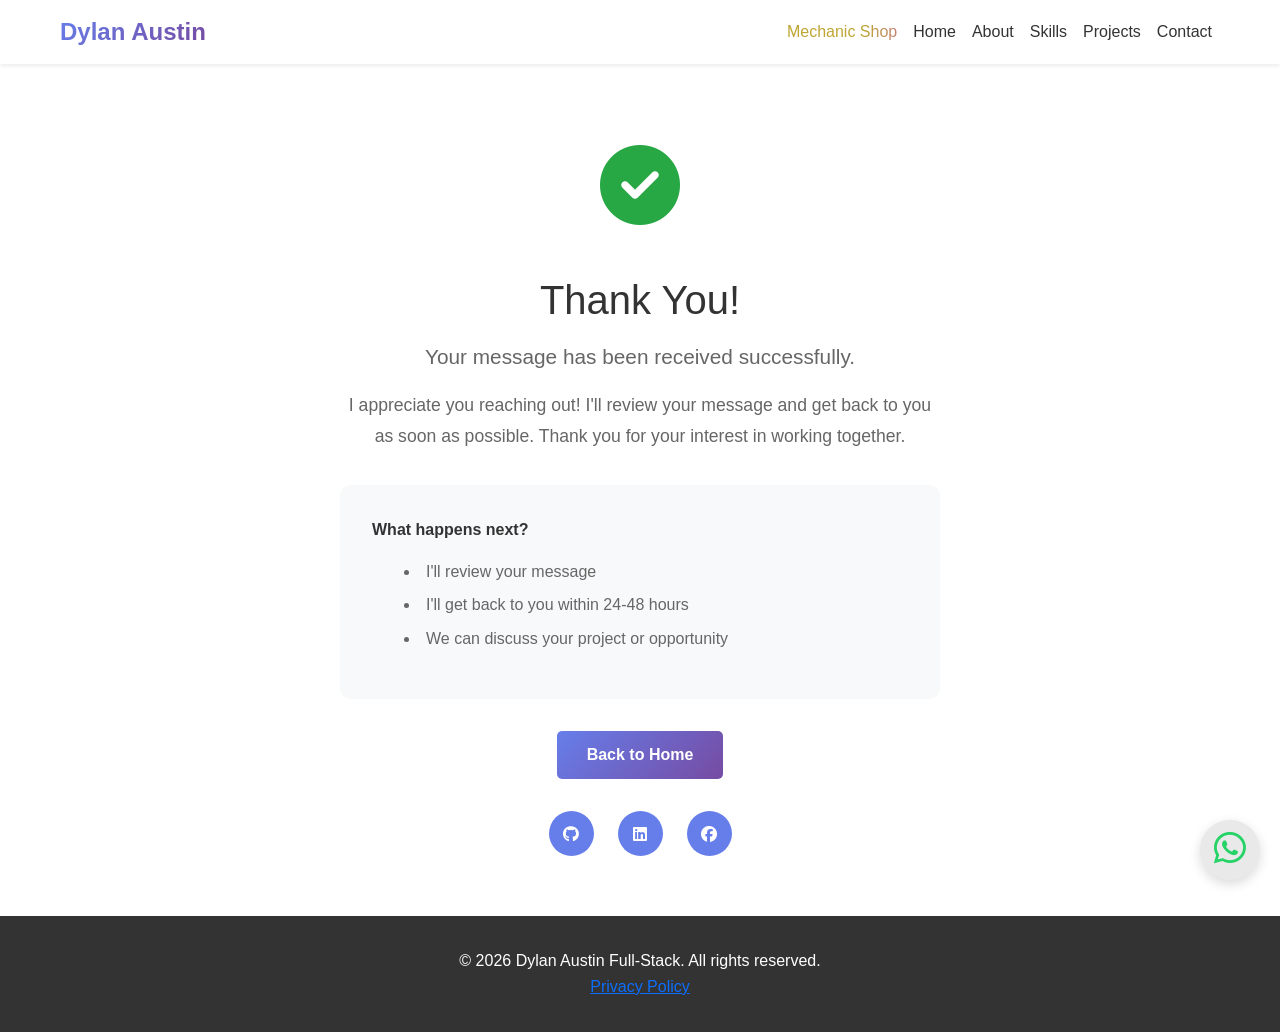
<file: confirmation.html>
<!DOCTYPE html>
<html lang="en">
<head>
    <meta charset="UTF-8">
    <meta name="viewport" content="width=device-width, initial-scale=1.0">
    <link rel="icon" type="image/x-icon" href="favicon.ico" loading="lazy">
    <title>Message Received - Dylan Austin</title>
    <link href="https://cdn.jsdelivr.net/npm/bootstrap@5.3.0/dist/css/bootstrap.min.css" rel="stylesheet">
    <link rel="stylesheet" href="styles.css">
    <link rel="stylesheet" href="header.css">
    <link rel="stylesheet" href="mechanic.css">
    <link rel="stylesheet" href="https://cdnjs.cloudflare.com/ajax/libs/font-awesome/6.4.0/css/all.min.css">
</head>
<body>
    <!-- Navigation -->
    <header>
        <nav class="navbar navbar-expand-lg navbar-light bg-white sticky-top shadow-sm">
            <div class="container">
                <a class="navbar-brand fw-bold" href="index.html">
                    <span style="background: linear-gradient(135deg, #667eea, #764ba2); -webkit-background-clip: text; -webkit-text-fill-color: transparent; background-clip: text;">Dylan Austin</span>
                </a>
                <button class="navbar-toggler" type="button" data-bs-toggle="collapse" data-bs-target="#navbarNav" aria-controls="navbarNav" aria-expanded="false" aria-label="Toggle navigation">
                    <span class="navbar-toggler-icon"></span>
                </button>
                <div class="collapse navbar-collapse" id="navbarNav">
                    <ul class="navbar-nav ms-auto">
                        <li class="nav-item">
                            <a class="nav-link mechanic" href="mechanic.html">Mechanic Shop</a>
                        </li>
                        <li class="nav-item">
                            <a class="nav-link" href="#home" data-bs-toggle="collapse" data-bs-target="#navbarNav" aria-controls="navbarNav">Home</a>
                        </li>
                        <li class="nav-item">
                            <a class="nav-link" href="#about" data-bs-toggle="collapse" data-bs-target="#navbarNav" aria-controls="navbarNav">About</a>
                        </li>
                        <li class="nav-item">
                            <a class="nav-link" href="#skills" data-bs-toggle="collapse" data-bs-target="#navbarNav" aria-controls="navbarNav">Skills</a>
                        </li>
                        <li class="nav-item">
                            <a class="nav-link" href="#projects" data-bs-toggle="collapse" data-bs-target="#navbarNav" aria-controls="navbarNav">Projects</a>
                        </li>
                        <li class="nav-item">
                            <a class="nav-link" href="#contact" data-bs-toggle="collapse" data-bs-target="#navbarNav" aria-controls="navbarNav">Contact</a>
                        </li>
                    </ul>
                </div>
            </div>
        </nav>
    </header>
<main>
    <!-- Confirmation Section -->
     <div style="display: flex !important; flex-direction: column !important; justify-content: center !important; align-items: center !important;">
    <section class="confirmation-section">
        <div class="container">
            <div class="confirmation-content">
                <div class="confirmation-icon">
                    <i class="fas fa-check-circle"></i>
                </div>
                <h1>Thank You!</h1>
                <p class="confirmation-subtitle">Your message has been received successfully.</p>
                <p class="confirmation-text">I appreciate you reaching out! I'll review your message and get back to you as soon as possible. Thank you for your interest in working together.</p>
                <div class="confirmation-details">
                    <p><strong>What happens next?</strong></p>
                    <ul>
                        <li>I'll review your message</li>
                        <li>I'll get back to you within 24-48 hours</li>
                        <li>We can discuss your project or opportunity</li>
                    </ul>
                </div>
                <a href="index.html" class="btn btn-primary btn-lg">Back to Home</a>
            </div>
        </div>
        <div class="social-links">
                <a href="https://github.com/DylanAustin-TheDreamer" class="social-icon" target="_blank" aria-label="GitHub"><i class="fab fa-github"></i></a>
                <a href="https://www.linkedin.com/in/dylan-austin-362935372/?skipRedirect=true" class="social-icon" target="_blank" aria-label="LinkedIn"><i class="fab fa-linkedin"></i></a>
                <a href="https://www.facebook.com/profile.php?id=61583000184821" class="social-icon" target="_blank" aria-label="Facebook"><i class="fab fa-facebook"></i></a>
            </div>
    </section>
    </div>
    <div class="whatsapp-bubble">
            <a href="https://wa.me/447306638917" target="_blank" style="color: rgb(37, 211, 102);"><i class="fa-brands fa-whatsapp" aria-label="WhatsApp"></i></a>
        </div>
</main>
    <!-- Footer -->
    <footer class="footer">
        <div class="container">
            <p>&copy; 2026 Dylan Austin Full-Stack. All rights reserved.</p>
            <a href="privacy.html">Privacy Policy</a>
        </div>
    </footer>

    <script src="https://cdn.jsdelivr.net/npm/bootstrap@5.3.0/dist/js/bootstrap.bundle.min.js"></script>
</body>
</html>
</file>
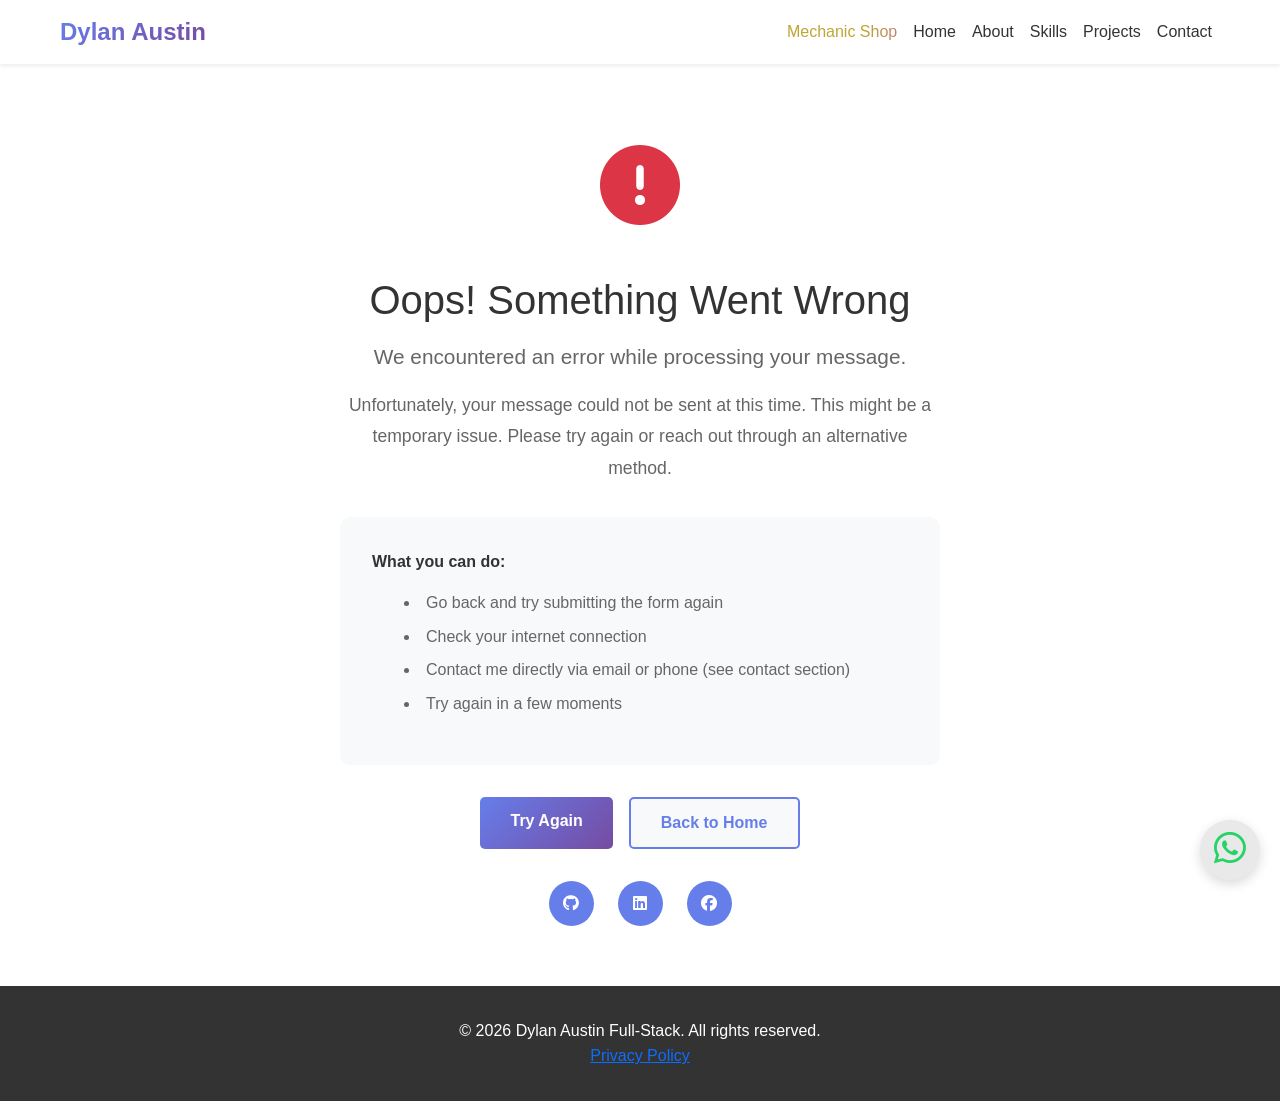
<file: errorpage.html>
<!DOCTYPE html>
<html lang="en">
<head>
    <meta charset="UTF-8">
    <meta name="viewport" content="width=device-width, initial-scale=1.0">
    <link rel="icon" type="image/x-icon" href="favicon.ico" loading="lazy">
    <title>Error - Dylan Austin</title>
    <link href="https://cdn.jsdelivr.net/npm/bootstrap@5.3.0/dist/css/bootstrap.min.css" rel="stylesheet">
    <link rel="stylesheet" href="styles.css">
    <link rel="stylesheet" href="header.css">
    <link rel="stylesheet" href="mechanic.css">
    <link rel="stylesheet" href="https://cdnjs.cloudflare.com/ajax/libs/font-awesome/6.4.0/css/all.min.css">
</head>
<body>
    <!-- Navigation -->
    <header>
        <nav class="navbar navbar-expand-lg navbar-light bg-white sticky-top shadow-sm">
            <div class="container">
                <a class="navbar-brand fw-bold" href="index.html">
                    <span style="background: linear-gradient(135deg, #667eea, #764ba2); -webkit-background-clip: text; -webkit-text-fill-color: transparent; background-clip: text;">Dylan Austin</span>
                </a>
                <button class="navbar-toggler" type="button" data-bs-toggle="collapse" data-bs-target="#navbarNav" aria-controls="navbarNav" aria-expanded="false" aria-label="Toggle navigation">
                    <span class="navbar-toggler-icon"></span>
                </button>
                <div class="collapse navbar-collapse" id="navbarNav">
                    <ul class="navbar-nav ms-auto">
                        <li class="nav-item">
                            <a class="nav-link mechanic" href="mechanic.html">Mechanic Shop</a>
                        </li>
                        <li class="nav-item">
                            <a class="nav-link" href="#home" data-bs-toggle="collapse" data-bs-target="#navbarNav" aria-controls="navbarNav">Home</a>
                        </li>
                        <li class="nav-item">
                            <a class="nav-link" href="#about" data-bs-toggle="collapse" data-bs-target="#navbarNav" aria-controls="navbarNav">About</a>
                        </li>
                        <li class="nav-item">
                            <a class="nav-link" href="#skills" data-bs-toggle="collapse" data-bs-target="#navbarNav" aria-controls="navbarNav">Skills</a>
                        </li>
                        <li class="nav-item">
                            <a class="nav-link" href="#projects" data-bs-toggle="collapse" data-bs-target="#navbarNav" aria-controls="navbarNav">Projects</a>
                        </li>
                        <li class="nav-item">
                            <a class="nav-link" href="#contact" data-bs-toggle="collapse" data-bs-target="#navbarNav" aria-controls="navbarNav">Contact</a>
                        </li>
                    </ul>
                </div>
            </div>
        </nav>
    </header>
<main>
    <!-- Error Section -->
     <div style="display: flex !important; flex-direction: column !important; justify-content: center !important; align-items: center !important;">
    <section class="error-section">
        <div class="container">
            <div class="error-content">
                <div class="error-icon">
                    <i class="fas fa-exclamation-circle"></i>
                </div>
                <h1>Oops! Something Went Wrong</h1>
                <p class="error-subtitle">We encountered an error while processing your message.</p>
                <p class="error-text">Unfortunately, your message could not be sent at this time. This might be a temporary issue. Please try again or reach out through an alternative method.</p>
                <div class="error-details">
                    <p><strong>What you can do:</strong></p>
                    <ul>
                        <li>Go back and try submitting the form again</li>
                        <li>Check your internet connection</li>
                        <li>Contact me directly via email or phone (see contact section)</li>
                        <li>Try again in a few moments</li>
                    </ul>
                </div>
                <div class="error-actions">
                    <a href="index.html#contact" class="btn btn-primary btn-lg">Try Again</a>
                    <a href="index.html" class="btn btn-secondary btn-lg">Back to Home</a>
                </div>
            </div>
        </div>
        <div class="social-links">
                <a href="https://github.com/DylanAustin-TheDreamer" class="social-icon" target="_blank" aria-label="GitHub"><i class="fab fa-github"></i></a>
                <a href="https://www.linkedin.com/in/dylan-austin-362935372/?skipRedirect=true" class="social-icon" target="_blank" aria-label="LinkedIn"><i class="fab fa-linkedin"></i></a>
                <a href="https://www.facebook.com/profile.php?id=61583000184821" class="social-icon" target="_blank" aria-label="Facebook"><i class="fab fa-facebook"></i></a>
            </div>
    </section>
</div>
<div class="whatsapp-bubble">
            <a href="https://wa.me/447306638917" target="_blank" style="color: rgb(37, 211, 102);"><i class="fa-brands fa-whatsapp" aria-label="WhatsApp"></i></a>
        </div>
</main>
    <!-- Footer -->
    <footer class="footer">
        <div class="container">
            <p>&copy; 2026 Dylan Austin Full-Stack. All rights reserved.</p>
            <a href="privacy.html">Privacy Policy</a>
        </div>
    </footer>

    <script src="https://cdn.jsdelivr.net/npm/bootstrap@5.3.0/dist/js/bootstrap.bundle.min.js"></script>
</body>
</html>
</file>
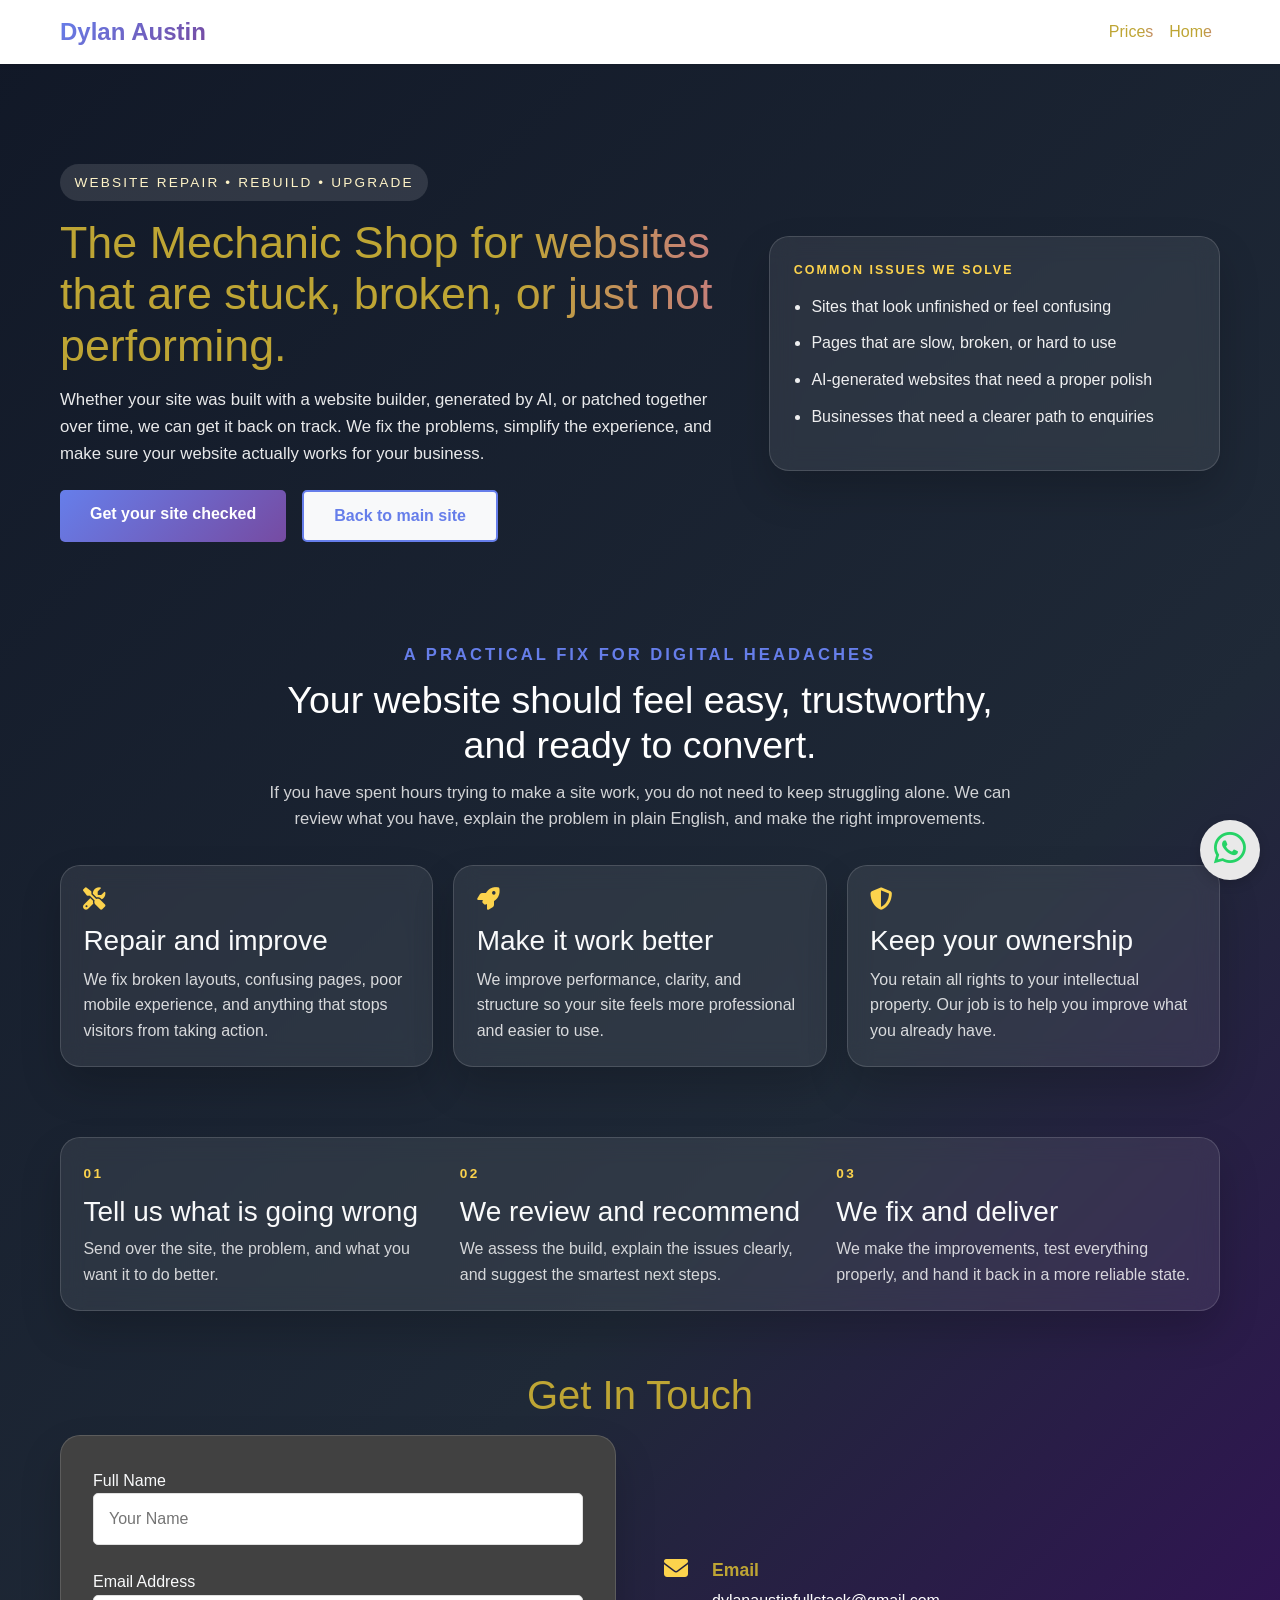
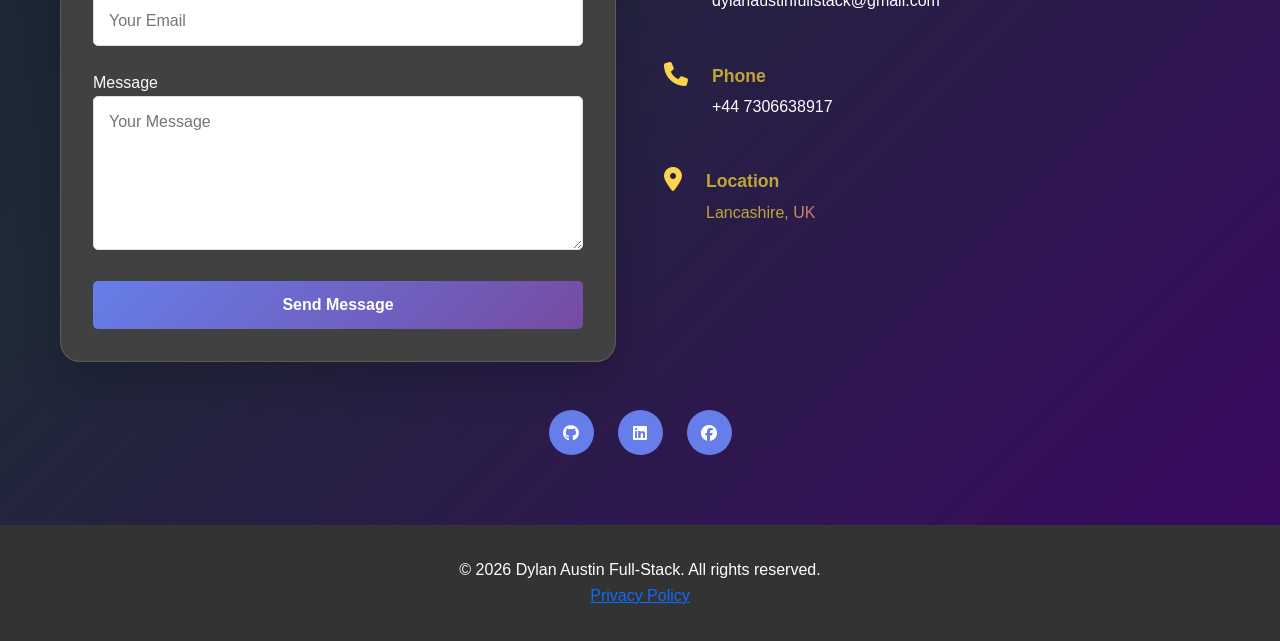
<file: mechanic.html>
<!DOCTYPE html>
<html lang="en">
<head>
    <meta charset="UTF-8">
    <meta name="viewport" content="width=device-width, initial-scale=1.0">
    <link rel="icon" type="image/x-icon" href="favicon.ico" loading="lazy">
    <title>Dylan Austin Mechanic Shop</title>
    <link href="https://cdn.jsdelivr.net/npm/bootstrap@5.3.0/dist/css/bootstrap.min.css" rel="stylesheet">
    <link rel="stylesheet" href="styles.css">
    <link rel="stylesheet" href="header.css">
    <link rel="stylesheet" href="mechanic.css">
    <link rel="stylesheet" href="https://cdnjs.cloudflare.com/ajax/libs/font-awesome/6.4.0/css/all.min.css">
</head>
<body class="mechanic-page-body">
    <header>
        <nav class="navbar navbar-expand-lg navbar-light bg-white sticky-top shadow-sm">
            <div class="container">
                <a class="navbar-brand fw-bold" href="index.html">
                    <span style="background: linear-gradient(135deg, #667eea, #764ba2); -webkit-background-clip: text; -webkit-text-fill-color: transparent; background-clip: text;">Dylan Austin</span>
                </a>
                <button class="navbar-toggler" type="button" data-bs-toggle="collapse" data-bs-target="#navbarNav" aria-controls="navbarNav" aria-expanded="false" aria-label="Toggle navigation">
                    <span class="navbar-toggler-icon"></span>
                </button>
                <div class="collapse navbar-collapse" id="navbarNav">
                    <ul class="navbar-nav ms-auto">
                        <li class="nav-item">
                            <a class="nav-link mechanic" href="prices.html">Prices</a>
                        </li>
                        <li class="nav-item">
                            <a class="nav-link mechanic" href="index.html">Home</a>
                        </li>
                    </ul>
                </div>
            </div>
        </nav>
    </header>
<main>
  <section class="mechanic-hero">
    <div class="container mechanic-hero-grid">
      <div class="mechanic-hero-content">
        <span class="mechanic-badge">Website repair • rebuild • upgrade</span>
        <h1 class="mechanic">The Mechanic Shop for websites that are stuck, broken, or just not performing.</h1>
        <p>Whether your site was built with a website builder, generated by AI, or patched together over time, we can get it back on track. We fix the problems, simplify the experience, and make sure your website actually works for your business.</p>
        <div class="mechanic-hero-actions">
          <a href="#contact" class="btn btn-primary">Get your site checked</a>
          <a href="index.html" class="btn btn-secondary">Back to main site</a>
        </div>
      </div>
      <div class="mechanic-hero-card">
        <p class="mechanic-card-label">Common issues we solve</p>
        <ul>
          <li>Sites that look unfinished or feel confusing</li>
          <li>Pages that are slow, broken, or hard to use</li>
          <li>AI-generated websites that need a proper polish</li>
          <li>Businesses that need a clearer path to enquiries</li>
        </ul>
      </div>
    </div>
  </section>

  <section class="mechanic-intro">
    <div class="container">
      <div class="section-heading">
        <p class="eyebrow">A practical fix for digital headaches</p>
        <h2 style="color: white !important;">Your website should feel easy, trustworthy, and ready to convert.</h2>
        <p>If you have spent hours trying to make a site work, you do not need to keep struggling alone. We can review what you have, explain the problem in plain English, and make the right improvements.</p>
      </div>
      <div class="mechanic-grid">
        <article class="mechanic-card-item">
          <i class="fa-solid fa-screwdriver-wrench"></i>
          <h3>Repair and improve</h3>
          <p>We fix broken layouts, confusing pages, poor mobile experience, and anything that stops visitors from taking action.</p>
        </article>
        <article class="mechanic-card-item">
          <i class="fa-solid fa-rocket"></i>
          <h3>Make it work better</h3>
          <p>We improve performance, clarity, and structure so your site feels more professional and easier to use.</p>
        </article>
        <article class="mechanic-card-item">
          <i class="fa-solid fa-shield-halved"></i>
          <h3>Keep your ownership</h3>
          <p>You retain all rights to your intellectual property. Our job is to help you improve what you already have.</p>
        </article>
      </div>
    </div>
  </section>

  <section class="mechanic-process">
    <div class="container">
      <div class="process-card">
        <div class="process-step">
          <span>01</span>
          <h3>Tell us what is going wrong</h3>
          <p>Send over the site, the problem, and what you want it to do better.</p>
        </div>
        <div class="process-step">
          <span>02</span>
          <h3>We review and recommend</h3>
          <p>We assess the build, explain the issues clearly, and suggest the smartest next steps.</p>
        </div>
        <div class="process-step">
          <span>03</span>
          <h3>We fix and deliver</h3>
          <p>We make the improvements, test everything properly, and hand it back in a more reliable state.</p>
        </div>
      </div>
    </div>
  </section>

  <section id="contact" class="contact mechanic-contact">
        <div class="container">
            <h2 class="mechanic">Get In Touch</h2>
            <div class="contact-content">
                <form id="lead-form" class="contact-form" style="background-color: rgb(65, 65, 65) !important;">
                    <div class="form-group">
                        <label for="fullName">Full Name</label>
                        <input type="text" id="fullName" placeholder="Your Name" required>
                    </div>
                    <div class="form-group">
                        <label for="email">Email Address</label>
                        <input type="email" id="email" placeholder="Your Email" required>
                    </div>
                    <div class="form-group">
                        <label for="message">Message</label>
                        <textarea id="message" placeholder="Your Message" rows="5" required></textarea>
                    </div>
                    <button type="submit" class="btn btn-primary">Send Message</button>
                    <div id="loader" class="spinner" style="display: none;">
                            <div class="spinner-border" role="status">
                                <span class="visually-hidden">Loading...</span>
                            </div>
                        </div>
                </form>
                <div class="contact-info">
                    <div class="info-item">
                        <i class="fas fa-envelope"></i>
                        <div>
                            <p class="contact-label mechanic">Email</p>
                            <p><a href="mailto:dylanaustinfullstack@gmail.com" style="text-decoration: none; color: white !important;">dylanaustinfullstack@gmail.com</a></p>
                        </div>
                    </div>
                    <div class="info-item">
                        <i class="fas fa-phone"></i>
                        <div>
                            <p class="contact-label mechanic">Phone</p>
                            <p><a href="tel:+447306638917" style="text-decoration: none; color: white !important;">+44 7306638917</a></p>
                        </div>
                    </div>
                    <div class="info-item">
                        <i class="fas fa-map-marker-alt"></i>
                        <div>
                            <p class="contact-label mechanic">Location</p>
                            <p class="mechanic">Lancashire, UK</p>
                        </div>
                    </div>
                </div>
            </div>
            <div class="social-links">
                <a href="https://github.com/DylanAustin-TheDreamer" class="social-icon" target="_blank" aria-label="GitHub"><i class="fab fa-github"></i></a>
                <a href="https://www.linkedin.com/in/dylan-austin-362935372/?skipRedirect=true" class="social-icon" target="_blank" aria-label="LinkedIn"><i class="fab fa-linkedin"></i></a>
                <a href="https://www.facebook.com/profile.php?id=61583000184821" class="social-icon" target="_blank" aria-label="Facebook"><i class="fab fa-facebook"></i></a>
            </div>
        </div>
    </section>
    <div class="whatsapp-bubble">
            <a href="https://wa.me/447306638917" target="_blank" style="color: rgb(37, 211, 102);"><i class="fa-brands fa-whatsapp" aria-label="WhatsApp"></i></a>
        </div>
</main>

  <footer class="footer">
        <div class="container">
            <p>&copy; 2026 Dylan Austin Full-Stack. All rights reserved.</p>
            <a href="privacy.html">Privacy Policy</a>
        </div>
    </footer>

    <script src="https://cdn.jsdelivr.net/npm/bootstrap@5.3.0/dist/js/bootstrap.bundle.min.js"></script>
    <script src="script.js"></script>
    <script>
        document.addEventListener("DOMContentLoaded", () => {
            document.getElementById("lead-form").addEventListener("submit", function (event) {
                event.preventDefault(); // stop page refresh
                submitForm();           // call your function
            });
        });
    </script>
</body>
</file>
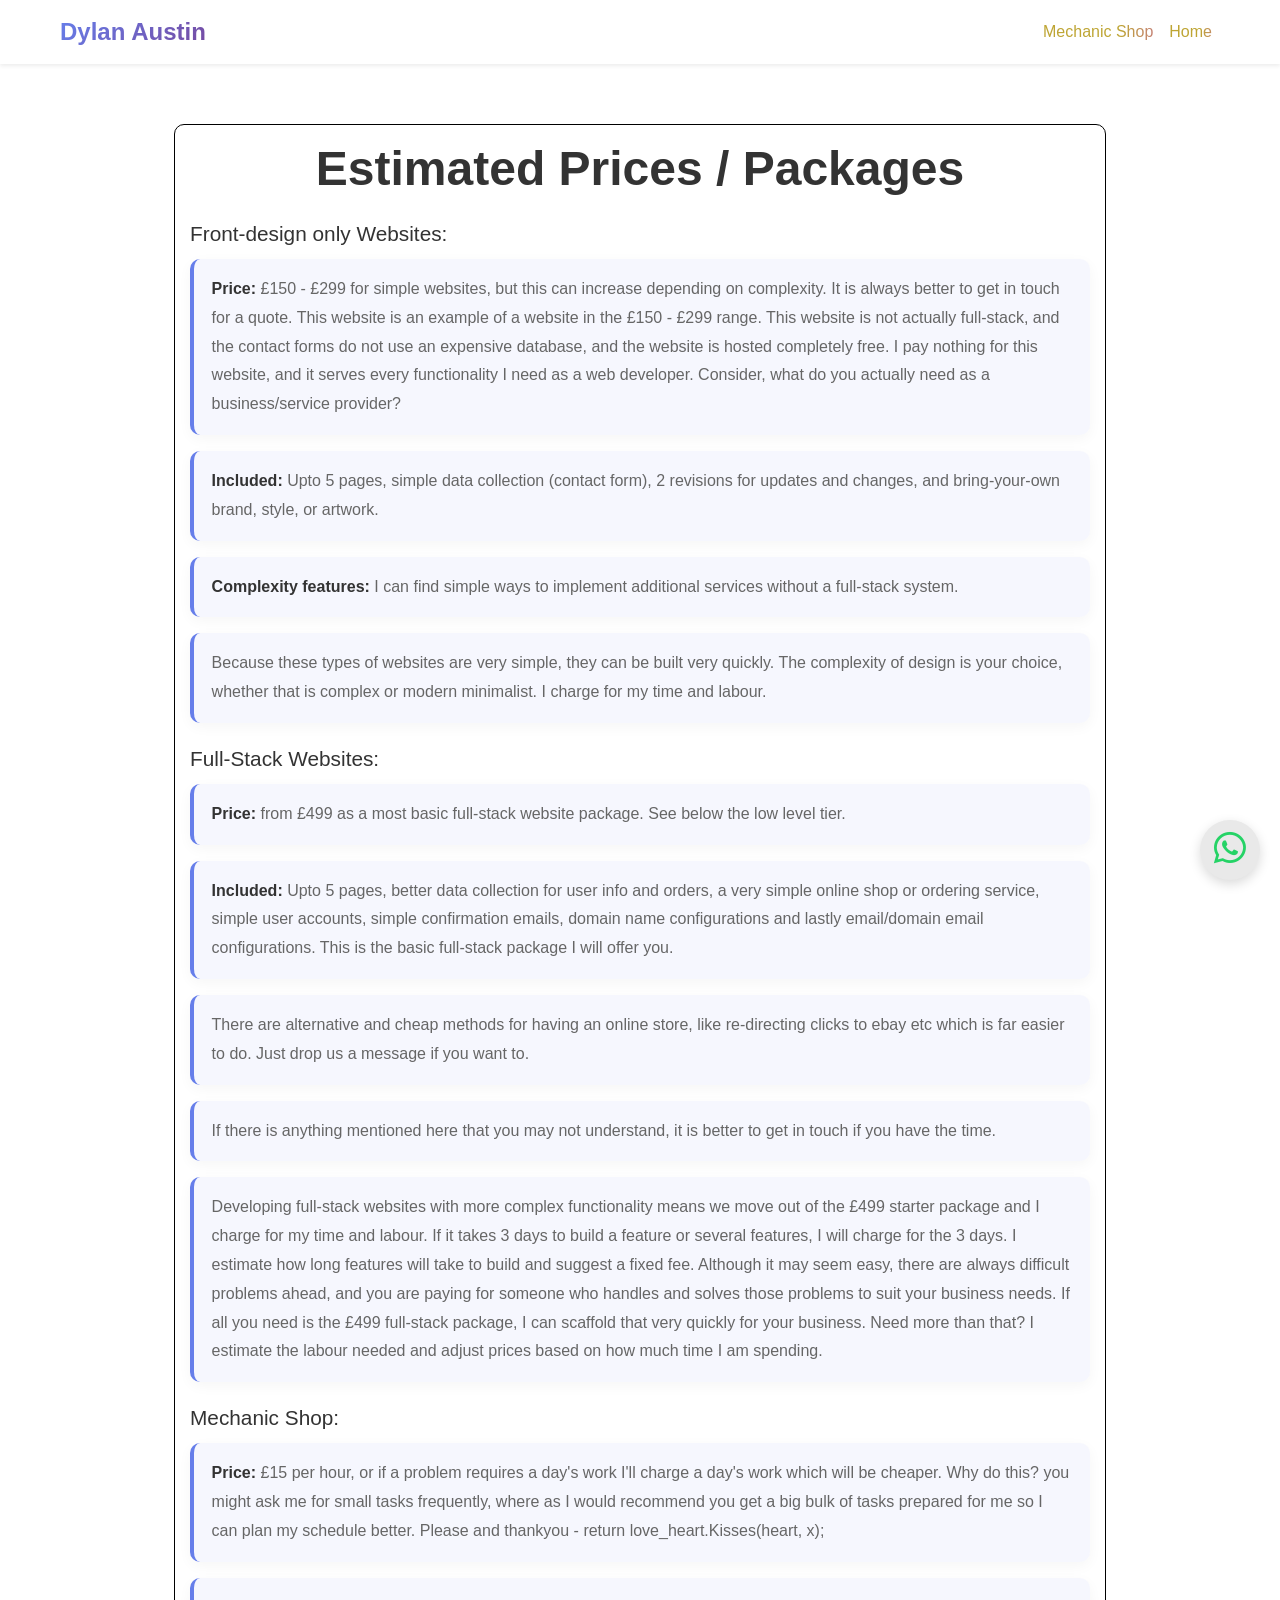
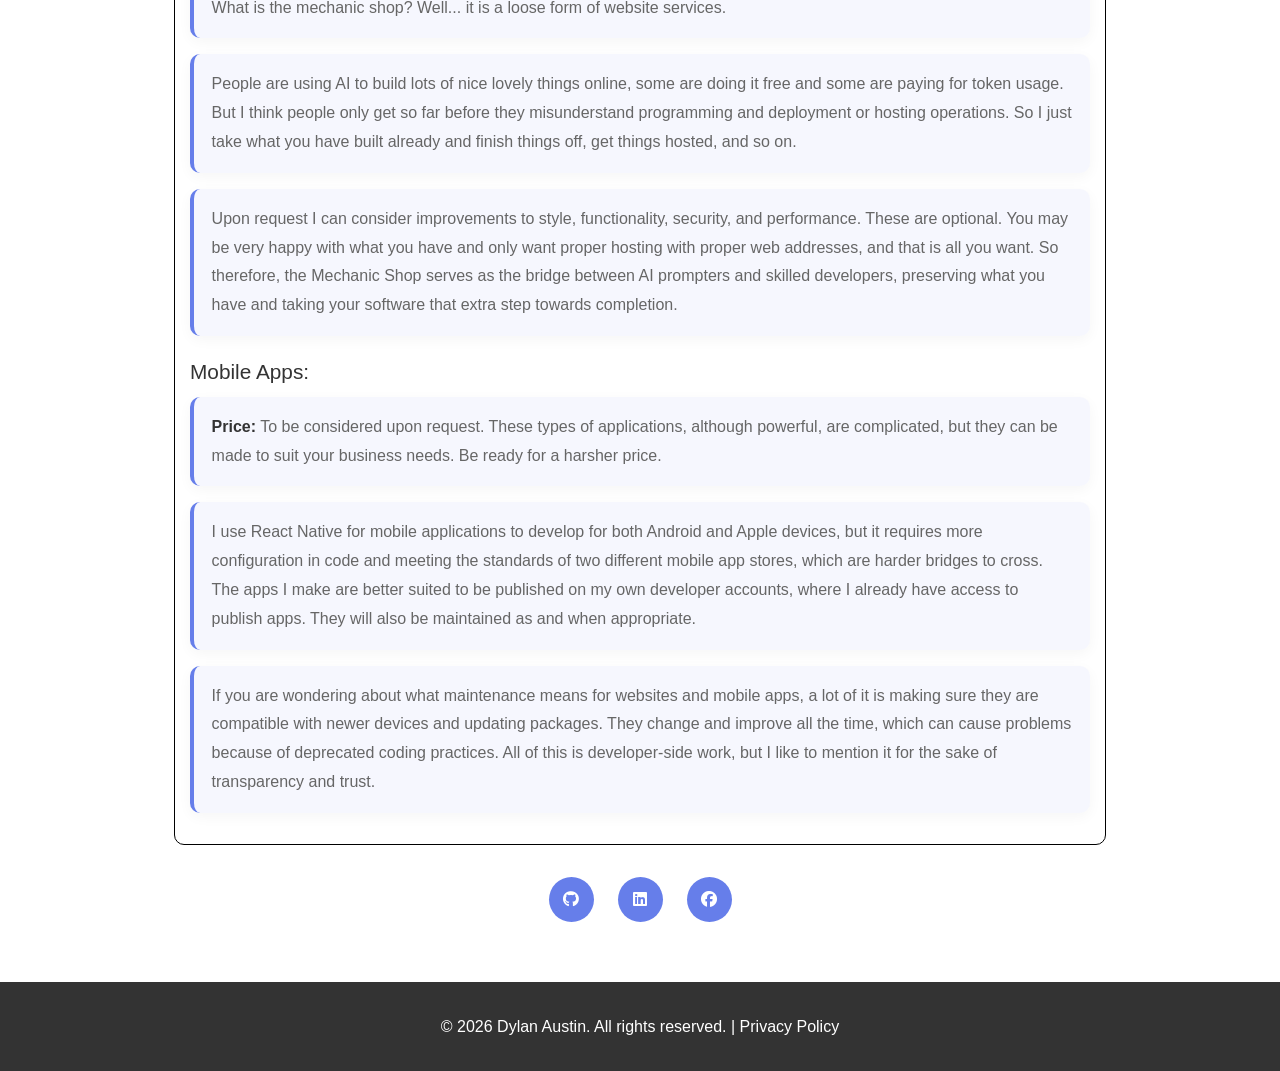
<file: prices.html>
<!DOCTYPE html>
<html lang="en">
<head>
    <meta charset="UTF-8">
    <meta name="viewport" content="width=device-width, initial-scale=1.0">
    <link rel="icon" type="image/x-icon" href="favicon.ico" loading="lazy">
    <title>Dylan Austin - Prices</title>
    <link href="https://cdn.jsdelivr.net/npm/bootstrap@5.3.0/dist/css/bootstrap.min.css" rel="stylesheet">
    <link rel="stylesheet" href="styles.css">
    <link rel="stylesheet" href="header.css">
    <link rel="stylesheet" href="mechanic.css">
    <link rel="stylesheet" href="https://cdnjs.cloudflare.com/ajax/libs/font-awesome/6.4.0/css/all.min.css">
</head>
<body>
    <!-- Navigation -->
    <header>
        <nav class="navbar navbar-expand-lg navbar-light bg-white sticky-top shadow-sm">
            <div class="container">
                <a class="navbar-brand fw-bold" href="index.html">
                    <span style="background: linear-gradient(135deg, #667eea, #764ba2); -webkit-background-clip: text; -webkit-text-fill-color: transparent; background-clip: text;">Dylan Austin</span>
                </a>
                <button class="navbar-toggler" type="button" data-bs-toggle="collapse" data-bs-target="#navbarNav" aria-controls="navbarNav" aria-expanded="false" aria-label="Toggle navigation">
                    <span class="navbar-toggler-icon"></span>
                </button>
                <div class="collapse navbar-collapse" id="navbarNav">
                    <ul class="navbar-nav ms-auto">
                        <li class="nav-item">
                            <a class="nav-link mechanic" href="mechanic.html">Mechanic Shop</a>
                        </li>
                        <li class="nav-item">
                            <a class="nav-link mechanic" href="index.html">Home</a>
                        </li>
                    </ul>
                </div>
            </div>
        </nav>
    </header>
<main>
    <!-- Privacy Policy Content -->
     <div class="privacy-container">
    <section class="privacy-section">
        <div class="container" style="border: 1px solid black; border-radius: 10px; padding: 15px;">
            <h1 style="text-align: center;">Estimated Prices / Packages</h1>

            <div class="privacy-content">  
                <h3>Front-design only Websites:</h3>
                <p class="pricing-paragraph"><strong>Price:</strong> £150 - £299 for simple websites, but this can increase depending on complexity. It is always better to get in touch for a quote. This website is an example of a website in the £150 - £299 range. This website is not actually full-stack, and the contact forms do not use an expensive database, and the website is hosted completely free. I pay nothing for this website, and it serves every functionality I need as a web developer. Consider, what do you actually need as a business/service provider?</p>
                <p class="pricing-paragraph"><strong>Included:</strong> Upto 5 pages, simple data collection (contact form), 2 revisions for updates and changes, and bring-your-own brand, style, or artwork.</p>
                <p class="pricing-paragraph"><strong>Complexity features:</strong> I can find simple ways to implement additional services without a full-stack system.</p>
                <p class="pricing-paragraph">Because these types of websites are very simple, they can be built very quickly. The complexity of design is your choice, whether that is complex or modern minimalist. I charge for my time and labour.</p>
            </div>

            <div class="privacy-content">  
                <h3>Full-Stack Websites:</h3>
                <p class="pricing-paragraph"><strong>Price:</strong> from £499 as a most basic full-stack website package. See below the low level tier.</p>
                <p class="pricing-paragraph"><strong>Included:</strong> Upto 5 pages, better data collection for user info and orders, a very simple online shop or ordering service, simple user accounts, simple confirmation emails, domain name configurations and lastly email/domain email configurations. This is the basic full-stack package I will offer you.</p>
                <p class="pricing-paragraph">There are alternative and cheap methods for having an online store, like re-directing clicks to ebay etc which is far easier to do. Just drop us a message if you want to.</p>
                <p class="pricing-paragraph">If there is anything mentioned here that you may not understand, it is better to get in touch if you have the time.</p>
                <p class="pricing-paragraph">Developing full-stack websites with more complex functionality means we move out of the £499 starter package and I charge for my time and labour. If it takes 3 days to build a feature or several features, I will charge for the 3 days. I estimate how long features will take to build and suggest a fixed fee. Although it may seem easy, there are always difficult problems ahead, and you are paying for someone who handles and solves those problems to suit your business needs. If all you need is the £499 full-stack package, I can scaffold that very quickly for your business. Need more than that? I estimate the labour needed and adjust prices based on how much time I am spending.</p>
            </div>

            <div class="privacy-content">  
                <h3>Mechanic Shop:</h3>
                <p class="pricing-paragraph"><strong>Price:</strong> £15 per hour, or if a problem requires a day's work I'll charge a day's work which will be cheaper. Why do this? you might ask me for small tasks frequently, where as I would recommend you get a big bulk of tasks prepared for me so I can plan my schedule better. Please and thankyou - return love_heart.Kisses(heart, x); </p>
                <p class="pricing-paragraph">What is the mechanic shop? Well... it is a loose form of website services.</p>
                <p class="pricing-paragraph">People are using AI to build lots of nice lovely things online, some are doing it free and some are paying for token usage. But I think people only get so far before they misunderstand programming and deployment or hosting operations. So I just take what you have built already and finish things off, get things hosted, and so on.</p>
                <p class="pricing-paragraph">Upon request I can consider improvements to style, functionality, security, and performance. These are optional. You may be very happy with what you have and only want proper hosting with proper web addresses, and that is all you want. So therefore, the Mechanic Shop serves as the bridge between AI prompters and skilled developers, preserving what you have and taking your software that extra step towards completion.</p>
            </div>

            <div class="privacy-content">  
                <h3>Mobile Apps:</h3>
                <p class="pricing-paragraph"><strong>Price:</strong> To be considered upon request. These types of applications, although powerful, are complicated, but they can be made to suit your business needs. Be ready for a harsher price.</p>
                <p class="pricing-paragraph">I use React Native for mobile applications to develop for both Android and Apple devices, but it requires more configuration in code and meeting the standards of two different mobile app stores, which are harder bridges to cross. The apps I make are better suited to be published on my own developer accounts, where I already have access to publish apps. They will also be maintained as and when appropriate.</p>
                <p class="pricing-paragraph">If you are wondering about what maintenance means for websites and mobile apps, a lot of it is making sure they are compatible with newer devices and updating packages. They change and improve all the time, which can cause problems because of deprecated coding practices. All of this is developer-side work, but I like to mention it for the sake of transparency and trust.</p>
            </div>
        </div>
        <div class="social-links">
                <a href="https://github.com/DylanAustin-TheDreamer" class="social-icon" target="_blank" aria-label="GitHub"><i class="fab fa-github"></i></a>
                <a href="https://www.linkedin.com/in/dylan-austin-362935372/?skipRedirect=true" class="social-icon" target="_blank" aria-label="LinkedIn"><i class="fab fa-linkedin"></i></a>
                <a href="https://www.facebook.com/profile.php?id=61583000184821" class="social-icon" target="_blank" aria-label="Facebook"><i class="fab fa-facebook"></i></a>
            </div>
    </section>
    </div>
    <div class="whatsapp-bubble">
            <a href="https://wa.me/447306638917" target="_blank" style="color: rgb(37, 211, 102);"><i class="fa-brands fa-whatsapp" aria-label="WhatsApp"></i></a>
        </div>
    </main>

    <!-- Footer -->
    <footer class="footer">
        <div class="container">
            <p>&copy; 2026 Dylan Austin. All rights reserved. | <a href="privacy.html" style="color: inherit; text-decoration: none;">Privacy Policy</a></p>
        </div>
    </footer>

    <script src="https://cdn.jsdelivr.net/npm/bootstrap@5.3.0/dist/js/bootstrap.bundle.min.js"></script>
    <script src="script.js"></script>
</body>
</html>
</file>
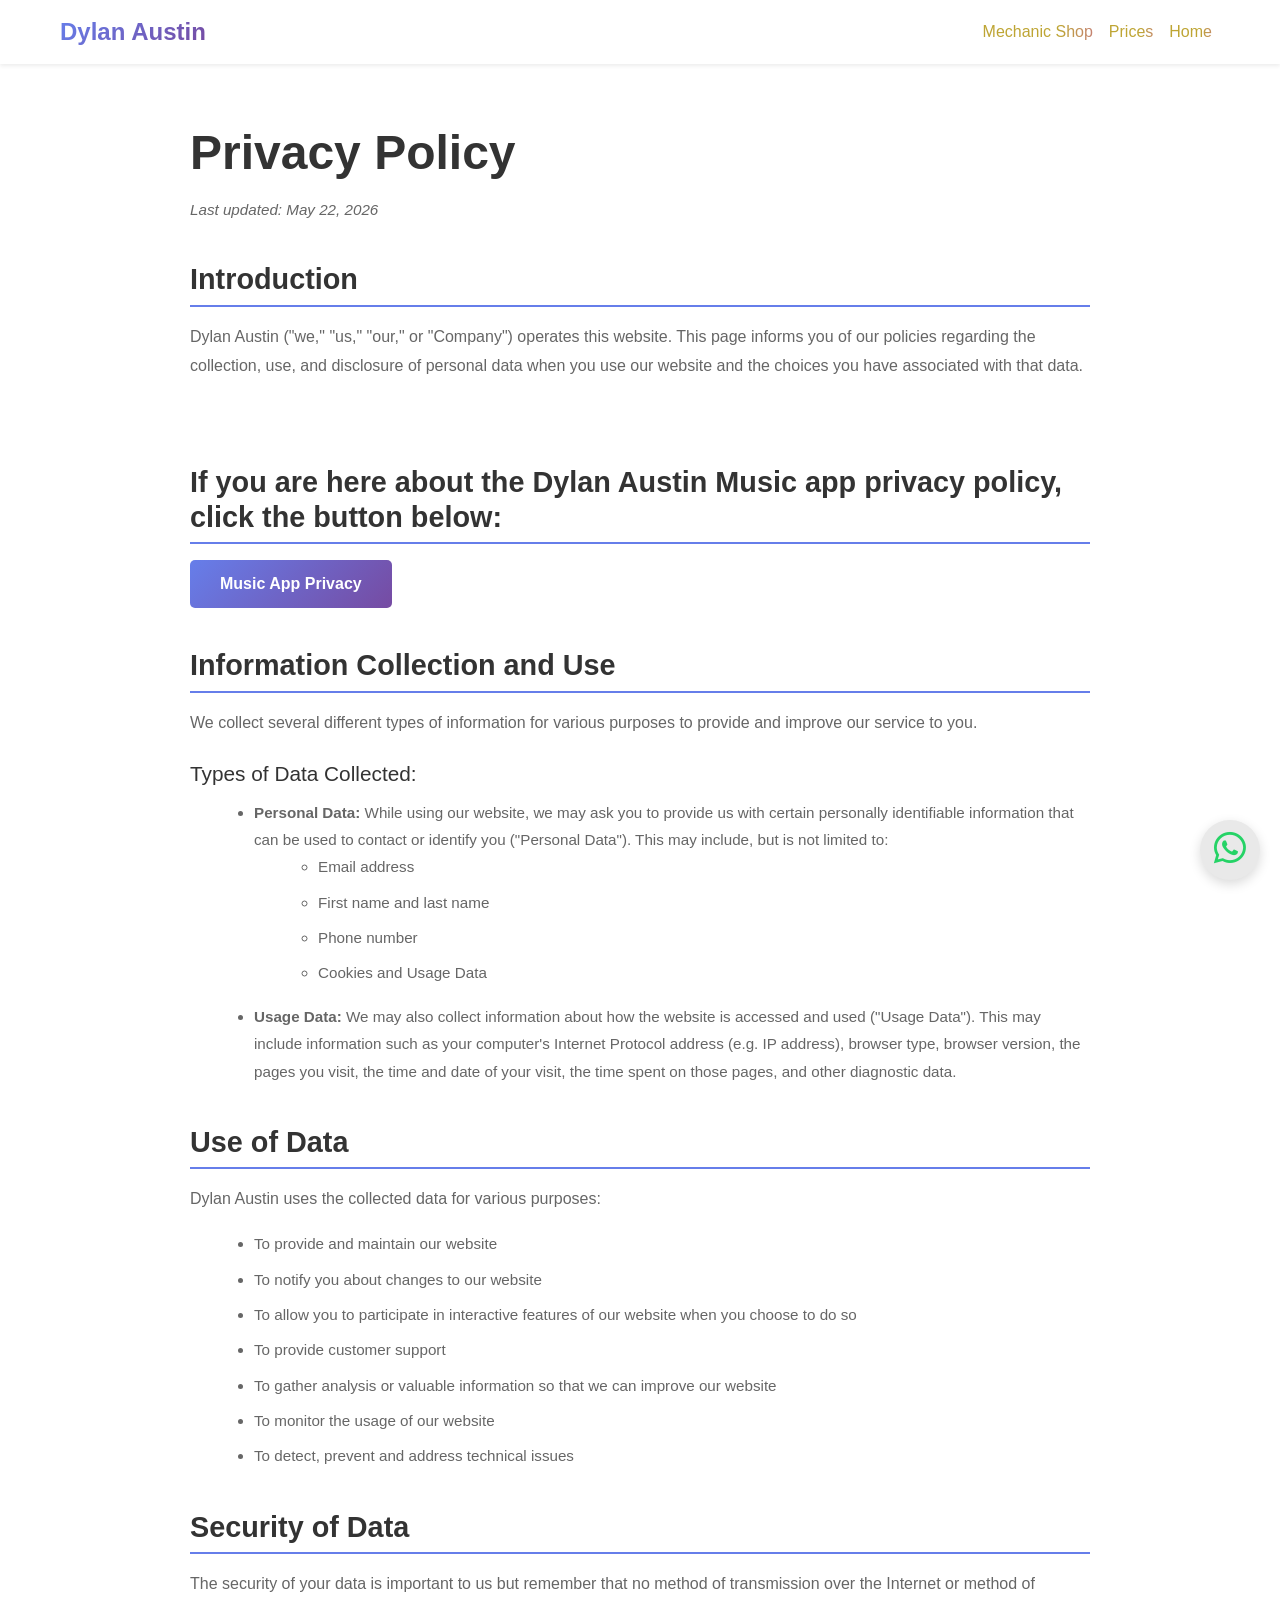
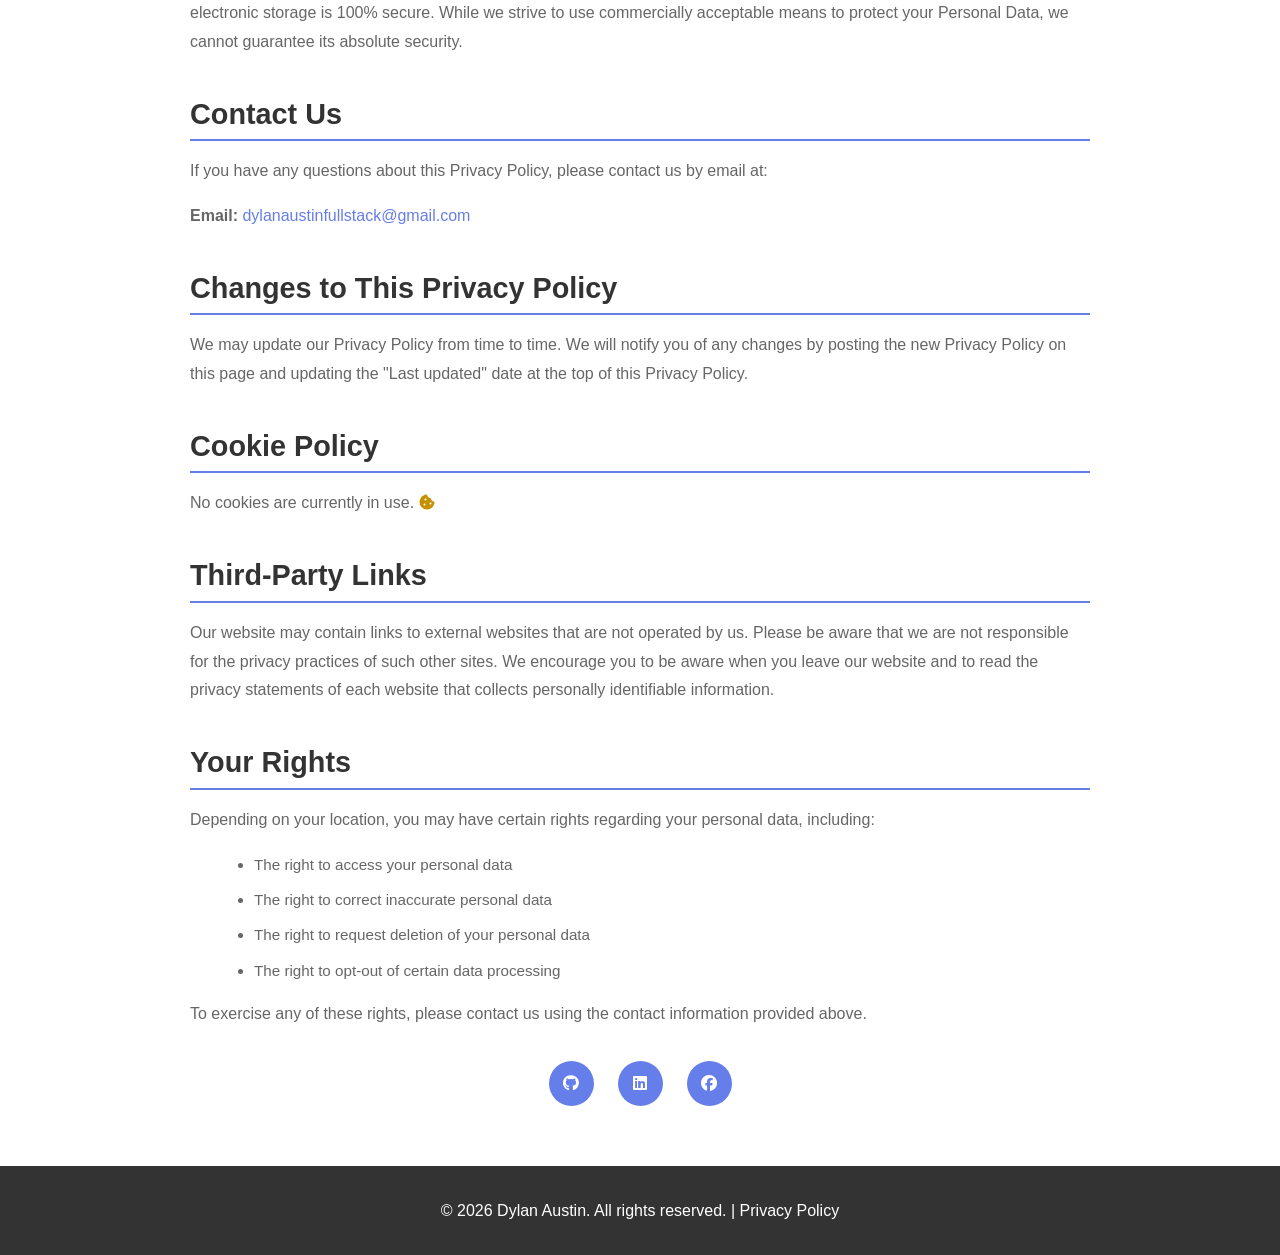
<file: privacy.html>
<!DOCTYPE html>
<html lang="en">
<head>
    <meta charset="UTF-8">
    <meta name="viewport" content="width=device-width, initial-scale=1.0">
    <link rel="icon" type="image/x-icon" href="favicon.ico" loading="lazy">
    <title>Dylan Austin - Privacy</title>
    <link href="https://cdn.jsdelivr.net/npm/bootstrap@5.3.0/dist/css/bootstrap.min.css" rel="stylesheet">
    <link rel="stylesheet" href="styles.css">
    <link rel="stylesheet" href="header.css">
    <link rel="stylesheet" href="mechanic.css">
    <link rel="stylesheet" href="https://cdnjs.cloudflare.com/ajax/libs/font-awesome/6.4.0/css/all.min.css">
</head>
<body>
    <!-- Navigation -->
    <header>
        <nav class="navbar navbar-expand-lg navbar-light bg-white sticky-top shadow-sm">
            <div class="container">
                <a class="navbar-brand fw-bold" href="index.html">
                    <span style="background: linear-gradient(135deg, #667eea, #764ba2); -webkit-background-clip: text; -webkit-text-fill-color: transparent; background-clip: text;">Dylan Austin</span>
                </a>
                <button class="navbar-toggler" type="button" data-bs-toggle="collapse" data-bs-target="#navbarNav" aria-controls="navbarNav" aria-expanded="false" aria-label="Toggle navigation">
                    <span class="navbar-toggler-icon"></span>
                </button>
                <div class="collapse navbar-collapse" id="navbarNav">
                    <ul class="navbar-nav ms-auto">
                        <li class="nav-item">
                            <a class="nav-link mechanic" href="mechanic.html">Mechanic Shop</a>
                        </li>
                        <li class="nav-item">
                            <a class="nav-link mechanic" href="prices.html">Prices</a>
                        </li>
                        <li class="nav-item">
                            <a class="nav-link mechanic" href="index.html">Home</a>
                        </li>
                    </ul>
                </div>
            </div>
        </nav>
    </header>
<main>
    <!-- Privacy Policy Content -->
     <div class="privacy-container">
    <section class="privacy-section">
        <div class="container">
            <h1>Privacy Policy</h1>
            <p class="last-updated">Last updated: May 22, 2026</p>

            <div class="privacy-content">
                <h2>Introduction</h2>
                <p>Dylan Austin ("we," "us," "our," or "Company") operates this website. This page informs you of our policies regarding the collection, use, and disclosure of personal data when you use our website and the choices you have associated with that data.</p>
                <br>
                <h2>If you are here about the Dylan Austin Music app privacy policy, click the button below:</h2>
                <a href="privacydylanaustinmusic.html" class="btn btn-primary" style="color: white;">Music App Privacy</a>
                <br>
                <h2>Information Collection and Use</h2>
                <p>We collect several different types of information for various purposes to provide and improve our service to you.</p>
                
                <h3>Types of Data Collected:</h3>
                <ul>
                    <li><strong>Personal Data:</strong> While using our website, we may ask you to provide us with certain personally identifiable information that can be used to contact or identify you ("Personal Data"). This may include, but is not limited to:
                        <ul>
                            <li>Email address</li>
                            <li>First name and last name</li>
                            <li>Phone number</li>
                            <li>Cookies and Usage Data</li>
                        </ul>
                    </li>
                    <li><strong>Usage Data:</strong> We may also collect information about how the website is accessed and used ("Usage Data"). This may include information such as your computer's Internet Protocol address (e.g. IP address), browser type, browser version, the pages you visit, the time and date of your visit, the time spent on those pages, and other diagnostic data.</li>
                </ul>

                <h2>Use of Data</h2>
                <p>Dylan Austin uses the collected data for various purposes:</p>
                <ul>
                    <li>To provide and maintain our website</li>
                    <li>To notify you about changes to our website</li>
                    <li>To allow you to participate in interactive features of our website when you choose to do so</li>
                    <li>To provide customer support</li>
                    <li>To gather analysis or valuable information so that we can improve our website</li>
                    <li>To monitor the usage of our website</li>
                    <li>To detect, prevent and address technical issues</li>
                </ul>

                <h2>Security of Data</h2>
                <p>The security of your data is important to us but remember that no method of transmission over the Internet or method of electronic storage is 100% secure. While we strive to use commercially acceptable means to protect your Personal Data, we cannot guarantee its absolute security.</p>

                <h2>Contact Us</h2>
                <p>If you have any questions about this Privacy Policy, please contact us by email at:</p>
                <p><strong>Email:</strong> <a href="mailto:dylanaustinfullstack@gmail.com">dylanaustinfullstack@gmail.com</a></p>

                <h2>Changes to This Privacy Policy</h2>
                <p>We may update our Privacy Policy from time to time. We will notify you of any changes by posting the new Privacy Policy on this page and updating the "Last updated" date at the top of this Privacy Policy.</p>

                <h2>Cookie Policy</h2>
                <p>No cookies are currently in use. <i class="fa-solid fa-cookie-bite" style="color: rgb(197, 145, 3);"></i></p>

                <h2>Third-Party Links</h2>
                <p>Our website may contain links to external websites that are not operated by us. Please be aware that we are not responsible for the privacy practices of such other sites. We encourage you to be aware when you leave our website and to read the privacy statements of each website that collects personally identifiable information.</p>

                <h2>Your Rights</h2>
                <p>Depending on your location, you may have certain rights regarding your personal data, including:</p>
                <ul>
                    <li>The right to access your personal data</li>
                    <li>The right to correct inaccurate personal data</li>
                    <li>The right to request deletion of your personal data</li>
                    <li>The right to opt-out of certain data processing</li>
                </ul>
                <p>To exercise any of these rights, please contact us using the contact information provided above.</p>
            </div>
        </div>
        <div class="social-links">
                <a href="https://github.com/DylanAustin-TheDreamer" class="social-icon" target="_blank" aria-label="GitHub"><i class="fab fa-github"></i></a>
                <a href="https://www.linkedin.com/in/dylan-austin-362935372/?skipRedirect=true" class="social-icon" target="_blank" aria-label="LinkedIn"><i class="fab fa-linkedin"></i></a>
                <a href="https://www.facebook.com/profile.php?id=61583000184821" class="social-icon" target="_blank" aria-label="Facebook"><i class="fab fa-facebook"></i></a>
            </div>
    </section>
    </div>
    <div class="whatsapp-bubble">
            <a href="https://wa.me/447306638917" target="_blank" style="color: rgb(37, 211, 102);"><i class="fa-brands fa-whatsapp" aria-label="WhatsApp"></i></a>
        </div>
    </main>

    <!-- Footer -->
    <footer class="footer">
        <div class="container">
            <p>&copy; 2026 Dylan Austin. All rights reserved. | <a href="privacy.html" style="color: inherit; text-decoration: none;">Privacy Policy</a></p>
        </div>
    </footer>

    <script src="https://cdn.jsdelivr.net/npm/bootstrap@5.3.0/dist/js/bootstrap.bundle.min.js"></script>
    <script src="script.js"></script>
</body>
</html>
</file>
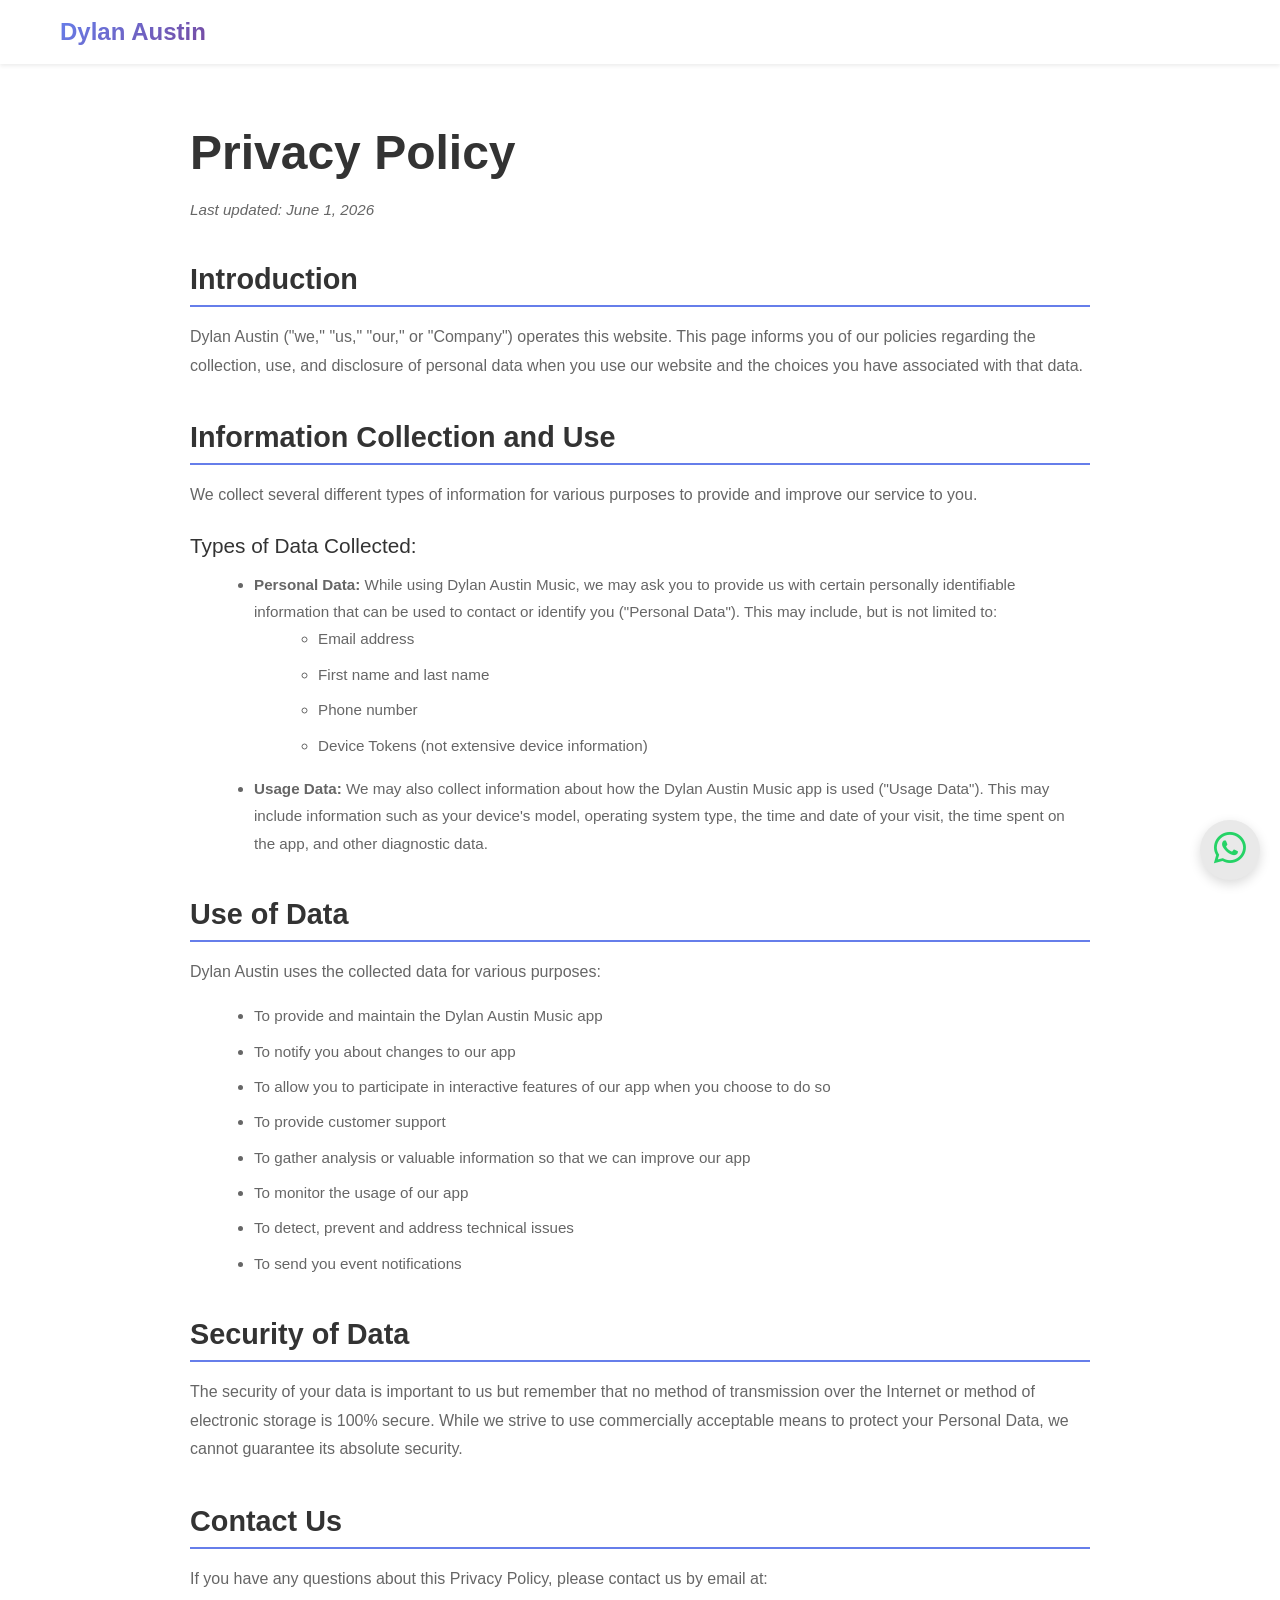
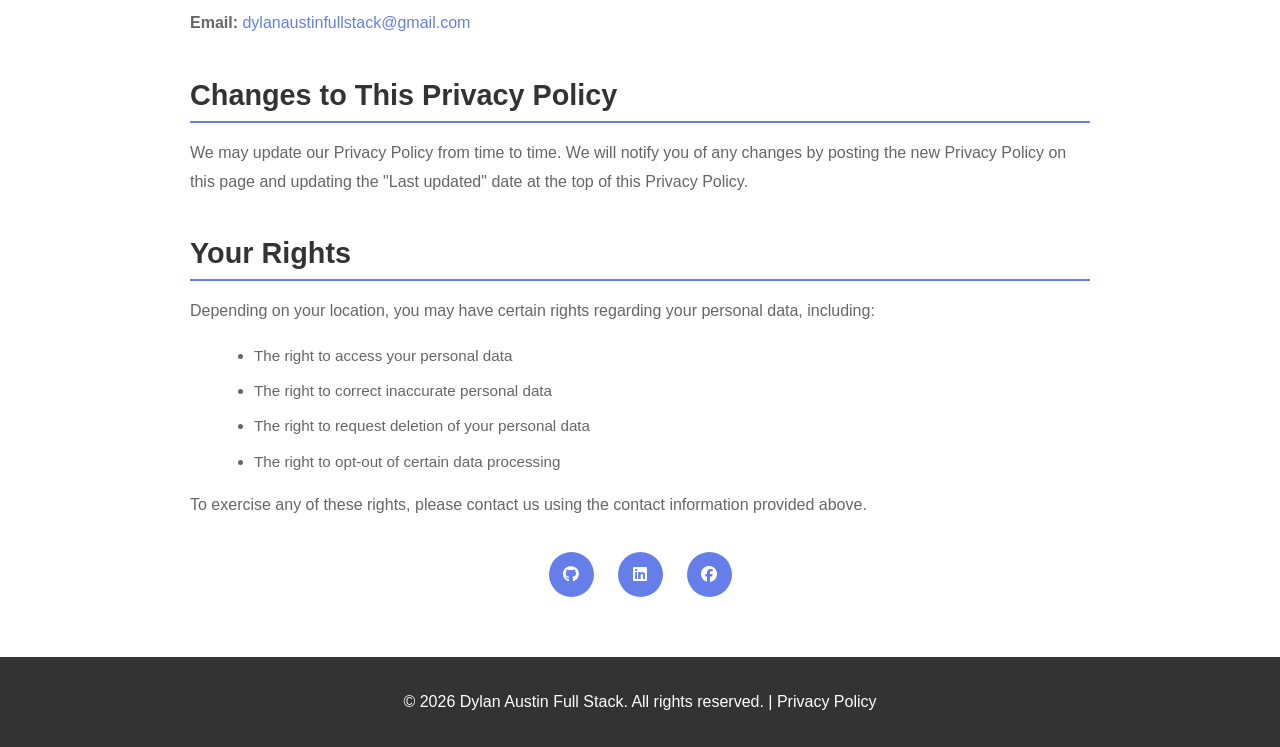
<file: privacydylanaustinmusic.html>
<!DOCTYPE html>
<html lang="en">
<head>
    <meta charset="UTF-8">
    <meta name="viewport" content="width=device-width, initial-scale=1.0">
    <link rel="icon" type="image/x-icon" href="favicon.ico" loading="lazy">
    <title>Dylan Austin - Privacy</title>
    <link href="https://cdn.jsdelivr.net/npm/bootstrap@5.3.0/dist/css/bootstrap.min.css" rel="stylesheet">
    <link rel="stylesheet" href="styles.css">
    <link rel="stylesheet" href="header.css">
    <link rel="stylesheet" href="https://cdnjs.cloudflare.com/ajax/libs/font-awesome/6.4.0/css/all.min.css">
</head>
<body>
    <!-- Navigation -->
    <header>
        <nav class="navbar navbar-expand-lg navbar-light bg-white sticky-top shadow-sm">
            <div class="container">
                <a class="navbar-brand fw-bold" href="index.html">
                    <span style="background: linear-gradient(135deg, #667eea, #764ba2); -webkit-background-clip: text; -webkit-text-fill-color: transparent; background-clip: text;">Dylan Austin</span>
                </a>
                <button class="navbar-toggler" type="button" data-bs-toggle="collapse" data-bs-target="#navbarNav" aria-controls="navbarNav" aria-expanded="false" aria-label="Toggle navigation">
                    <span class="navbar-toggler-icon"></span>
                </button>
                <div class="collapse navbar-collapse" id="navbarNav">
                    <ul class="navbar-nav ms-auto">
                    </ul>
                </div>
            </div>
        </nav>
    </header>
<main>
    <!-- Privacy Policy Content -->
     <div class="privacy-container">
    <section class="privacy-section">
        <div class="container">
            <h1>Privacy Policy</h1>
            <p class="last-updated">Last updated: June 1, 2026</p>

            <div class="privacy-content">
                <h2>Introduction</h2>
                <p>Dylan Austin ("we," "us," "our," or "Company") operates this website. This page informs you of our policies regarding the collection, use, and disclosure of personal data when you use our website and the choices you have associated with that data.</p>

                <h2>Information Collection and Use</h2>
                <p>We collect several different types of information for various purposes to provide and improve our service to you.</p>
                
                <h3>Types of Data Collected:</h3>
                <ul>
                    <li><strong>Personal Data:</strong> While using Dylan Austin Music, we may ask you to provide us with certain personally identifiable information that can be used to contact or identify you ("Personal Data"). This may include, but is not limited to:
                        <ul>
                            <li>Email address</li>
                            <li>First name and last name</li>
                            <li>Phone number</li>
                            <li>Device Tokens (not extensive device information)</li>
                        </ul>
                    </li>
                    <li><strong>Usage Data:</strong> We may also collect information about how the Dylan Austin Music app is used ("Usage Data"). This may include information such as your device's model, operating system type, the time and date of your visit, the time spent on the app, and other diagnostic data.</li>
                </ul>

                <h2>Use of Data</h2>
                <p>Dylan Austin uses the collected data for various purposes:</p>
                <ul>
                    <li>To provide and maintain the Dylan Austin Music app</li>
                    <li>To notify you about changes to our app</li>
                    <li>To allow you to participate in interactive features of our app when you choose to do so</li>
                    <li>To provide customer support</li>
                    <li>To gather analysis or valuable information so that we can improve our app</li>
                    <li>To monitor the usage of our app</li>
                    <li>To detect, prevent and address technical issues</li>
                    <li>To send you event notifications</li>
                </ul>

                <h2>Security of Data</h2>
                <p>The security of your data is important to us but remember that no method of transmission over the Internet or method of electronic storage is 100% secure. While we strive to use commercially acceptable means to protect your Personal Data, we cannot guarantee its absolute security.</p>

                <h2>Contact Us</h2>
                <p>If you have any questions about this Privacy Policy, please contact us by email at:</p>
                <p><strong>Email:</strong> <a href="mailto:dylanaustinfullstack@gmail.com">dylanaustinfullstack@gmail.com</a></p>

                <h2>Changes to This Privacy Policy</h2>
                <p>We may update our Privacy Policy from time to time. We will notify you of any changes by posting the new Privacy Policy on this page and updating the "Last updated" date at the top of this Privacy Policy.</p>

                <h2>Your Rights</h2>
                <p>Depending on your location, you may have certain rights regarding your personal data, including:</p>
                <ul>
                    <li>The right to access your personal data</li>
                    <li>The right to correct inaccurate personal data</li>
                    <li>The right to request deletion of your personal data</li>
                    <li>The right to opt-out of certain data processing</li>
                </ul>
                <p>To exercise any of these rights, please contact us using the contact information provided above.</p>
            </div>
        </div>
        <div class="social-links">
                <a href="https://github.com/DylanAustin-TheDreamer" class="social-icon" target="_blank" aria-label="GitHub"><i class="fab fa-github"></i></a>
                <a href="https://www.linkedin.com/in/dylan-austin-362935372/?skipRedirect=true" class="social-icon" target="_blank" aria-label="LinkedIn"><i class="fab fa-linkedin"></i></a>
                <a href="https://www.facebook.com/profile.php?id=61583000184821" class="social-icon" target="_blank" aria-label="Facebook"><i class="fab fa-facebook"></i></a>
            </div>
    </section>
    </div>
    <div class="whatsapp-bubble">
            <a href="https://wa.me/447306638917" target="_blank" style="color: rgb(37, 211, 102);"><i class="fa-brands fa-whatsapp" aria-label="WhatsApp"></i></a>
        </div>
    </main>

    <!-- Footer -->
    <footer class="footer">
        <div class="container">
            <p>&copy; 2026 Dylan Austin Full Stack. All rights reserved. | <a href="privacy.html" style="color: inherit; text-decoration: none;">Privacy Policy</a></p>
        </div>
    </footer>

    <script src="https://cdn.jsdelivr.net/npm/bootstrap@5.3.0/dist/js/bootstrap.bundle.min.js"></script>
    <script src="script.js"></script>
</body>
</html>
</file>
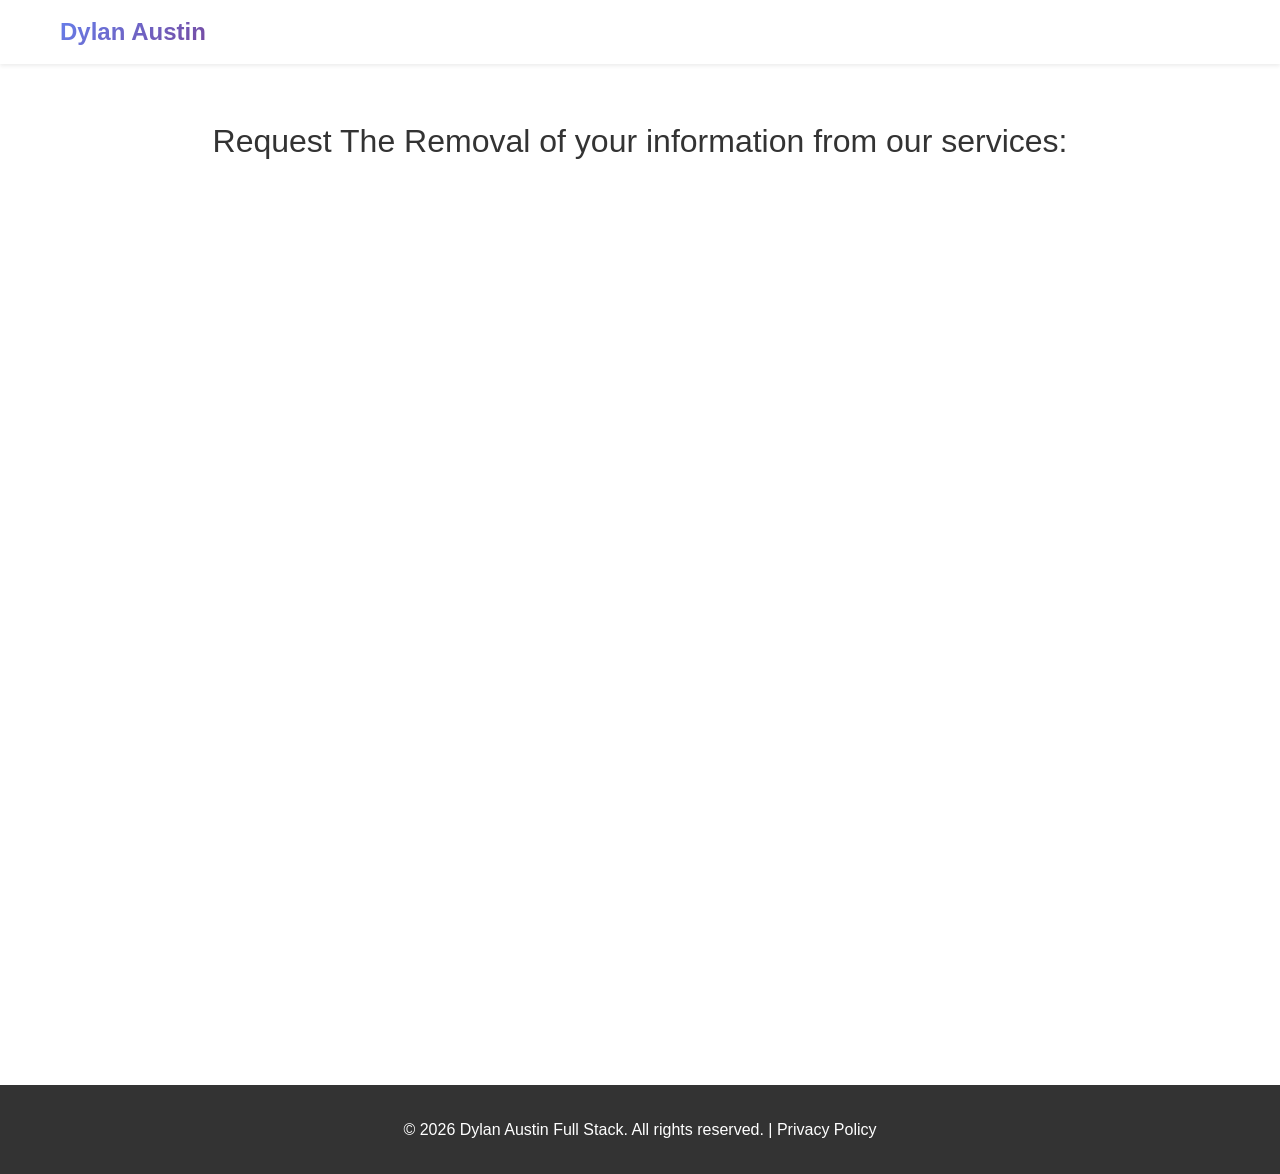
<file: requestdelete.html>
<!DOCTYPE html>
<html lang="en">
<head>
    <meta charset="UTF-8">
    <meta name="viewport" content="width=device-width, initial-scale=1.0">
    <link rel="icon" type="image/x-icon" href="favicon.ico" loading="lazy">
    <title>Dylan Austin - Privacy</title>
    <link href="https://cdn.jsdelivr.net/npm/bootstrap@5.3.0/dist/css/bootstrap.min.css" rel="stylesheet">
    <link rel="stylesheet" href="styles.css">
    <link rel="stylesheet" href="header.css">
    <link rel="stylesheet" href="https://cdnjs.cloudflare.com/ajax/libs/font-awesome/6.4.0/css/all.min.css">
</head>
<body>
    <!-- Navigation -->
    <header>
        <nav class="navbar navbar-expand-lg navbar-light bg-white sticky-top shadow-sm">
            <div class="container">
                <a class="navbar-brand fw-bold" href="index.html">
                    <span style="background: linear-gradient(135deg, #667eea, #764ba2); -webkit-background-clip: text; -webkit-text-fill-color: transparent; background-clip: text;">Dylan Austin</span>
                </a>
                <button class="navbar-toggler" type="button" data-bs-toggle="collapse" data-bs-target="#navbarNav" aria-controls="navbarNav" aria-expanded="false" aria-label="Toggle navigation">
                    <span class="navbar-toggler-icon"></span>
                </button>
                <div class="collapse navbar-collapse" id="navbarNav">
                    <ul class="navbar-nav ms-auto">
                    </ul>
                </div>
            </div>
        </nav>
    </header>
    <main>
        <section>
            <div style="display: flex; justify-content: center; align-items: center; flex-direction: column;" class="mt-4">
                <h2 class="mt-4" style="padding: 10px; text-align: center;">Request The Removal of your information from our services:</h2>
                <iframe src="https://docs.google.com/forms/d/e/1FAIpQLSfsQg0Ho-o9juudm8Wvky6jx5FBf67lwJTY1BASYQAqrHD3jw/viewform?embedded=true" width="640" height="906" frameborder="0" marginheight="0" marginwidth="0" style="width: 100%;">Loading…</iframe>
            </div>
        </section>
    </main>

    <!-- Footer -->
    <footer class="footer">
        <div class="container">
            <p>&copy; 2026 Dylan Austin Full Stack. All rights reserved. | <a href="privacy.html" style="color: inherit; text-decoration: none;">Privacy Policy</a></p>
        </div>
    </footer>

    <script src="https://cdn.jsdelivr.net/npm/bootstrap@5.3.0/dist/js/bootstrap.bundle.min.js"></script>
    <script src="script.js"></script>
</body>
</html>
</file>
<file: styles.css>
/* ===================== 
   Global Styles 
   ===================== */

* {
    margin: 0;
    padding: 0;
    box-sizing: border-box;
}

:root {
    --primary-color: #667eea;
    --secondary-color: #764ba2;
    --text-color: #333;
    --text-light: #666;
    --bg-light: #f8f9fa;
    --bg-white: #ffffff;
    --border-color: #e0e0e0;
    --shadow: 0 10px 30px rgba(0, 0, 0, 0.1);
    --shadow-lg: 0 20px 40px rgba(0, 0, 0, 0.15);
}

body {
    font-family: sans-serif, Tahoma, Geneva, Verdana, sans-serif;
    line-height: 1.6;
    color: var(--text-color);
    background-color: var(--bg-white);
    overflow-x: hidden;
}

::selection {
    background: rgba(102, 126, 234, 0.25);
    color: var(--text-color);
}

html {
    scroll-behavior: smooth;
}

.container {
    max-width: 1200px;
    margin: 0 auto;
    padding: 0 20px;
}

/* ===================== 
   Navigation 
   ===================== */

.custom-navbar {
    background-color: var(--bg-white);
    box-shadow: var(--shadow);
    z-index: 100;
    padding: 12px;
}

.custom-navbar .container,
.custom-navbar .container-fluid {
    display: flex;
    justify-content: space-between;
    align-items: center;
}

.nav-brand {
    font-size: 1.5rem;
    font-weight: bold;
    background: linear-gradient(135deg, var(--primary-color), var(--secondary-color));
    -webkit-background-clip: text;
    -webkit-text-fill-color: transparent;
    background-clip: text;
    margin: 0;
}

.nav-menu {
    display: flex;
    list-style: none;
    gap: 2rem;
}

.nav-menu a {
    text-decoration: none;
    color: var(--text-color);
    font-weight: 500;
    transition: color 0.3s;
}

.nav-menu a:hover {
    color: var(--primary-color);
}

@media (max-width: 768px) {
    .nav-menu {
        gap: 1rem;
        font-size: 0.9rem;
    }
}

/* ===================== 
   Hero Section 
   ===================== */

.hero {
    color: white;
    padding: 110px 20px 90px;
    min-height: 700px;
    display: flex;
    align-items: center;
    position: relative;
    overflow: hidden;
    box-shadow: 0 18px 24px -18px rgba(0, 0, 0, 0.65);
    background: linear-gradient(135deg, rgba(34, 42, 79, 0.92), rgba(102, 126, 234, 0.9));
}

.hero-image {
    position: absolute;
    inset: 0;
    z-index: 0;
    width: 100%;
    height: 100%;
    object-fit: cover;
    object-position: center;
    opacity: 0.16;
}

.hero-grid {
    position: relative;
    z-index: 1;
    display: grid;
    grid-template-columns: 1.2fr 0.8fr;
    gap: 2rem;
    align-items: center;
}

.hero-content {
    max-width: 700px;
}

.hero-badge {
    display: inline-block;
    padding: 0.45rem 0.9rem;
    border-radius: 999px;
    background: rgba(255, 255, 255, 0.16);
    color: #f7f8ff;
    font-size: 0.9rem;
    margin-bottom: 1rem;
    letter-spacing: 0.02em;
}

.hero-content h1 {
    font-size: clamp(2.3rem, 4vw, 3.6rem);
    margin-bottom: 1rem;
    animation: slideIn 1s ease-out;
    line-height: 1.15;
}

.hero-subtitle {
    font-size: 1.1rem;
    margin-bottom: 1.5rem;
    opacity: 0.95;
    max-width: 620px;
}

.hero-actions {
    display: flex;
    flex-wrap: wrap;
    gap: 1rem;
    margin-bottom: 1.4rem;
}

.hero-points {
    list-style: none;
    padding: 0;
    margin: 0;
    display: grid;
    gap: 0.6rem;
    color: rgba(255, 255, 255, 0.92);
}

.hero-points li {
    position: relative;
    padding-left: 1.3rem;
}

.hero-points li::before {
    content: "•";
    position: absolute;
    left: 0;
    color: #ffd166;
}

.hero-panel {
    display: flex;
    justify-content: flex-end;
}

.hero-panel-card {
    background: rgba(255, 255, 255, 0.94);
    color: var(--text-color);
    border-radius: 20px;
    padding: 1.6rem;
    box-shadow: 0 20px 40px rgba(0, 0, 0, 0.18);
    width: 100%;
    max-width: 360px;
}

.hero-panel-label {
    text-transform: uppercase;
    letter-spacing: 0.16em;
    font-size: 0.78rem;
    color: var(--primary-color);
    font-weight: 700;
    margin-bottom: 0.8rem;
}

.hero-panel-card ul {
    padding-left: 1.1rem;
    display: grid;
    gap: 0.7rem;
    color: var(--text-light);
}

@keyframes slideIn {
    from {
        opacity: 0;
        transform: translateY(20px);
    }
    to {
        opacity: 1;
        transform: translateY(0);
    }
}

@media (max-width: 900px) {
    .hero-grid {
        grid-template-columns: 1fr;
    }

    .hero-panel {
        justify-content: flex-start;
    }
}

@media (max-width: 768px) {
    .hero {
        padding: 70px 20px 60px;
        min-height: auto;
    }

    .hero-content h1 {
        font-size: 2.25rem;
    }

    .hero-subtitle {
        font-size: 1rem;
    }

    .hero-actions {
        flex-direction: column;
        align-items: flex-start;
    }
}

/* ===================== 
   Buttons 
   ===================== */

.btn {
    display: inline-block;
    padding: 12px 30px;
    text-decoration: none;
    border-radius: 5px;
    font-weight: 600;
    transition: all 0.3s ease;
    border: none;
    cursor: pointer;
    font-size: 1rem;
}

.btn-primary {
    background: linear-gradient(135deg, var(--primary-color), var(--secondary-color));
    color: white;
}

.btn-primary:hover {
    transform: translateY(-2px);
    box-shadow: var(--shadow-lg);
}

.btn-secondary {
    background-color: var(--bg-light);
    color: var(--primary-color);
    border: 2px solid var(--primary-color);
}

.btn-secondary:hover {
    background-color: var(--primary-color);
    color: white;
    transform: translateY(-2px);
}

/* ===================== 
   Services Section 
   ===================== */

.services {
    padding: 90px 20px 60px;
    background: linear-gradient(180deg, #f8f9ff 0%, #ffffff 100%);
}

.section-heading {
    max-width: 780px;
    margin: 0 auto 2.5rem;
    text-align: center;
}

.eyebrow {
    color: #667eea !important;
    font-weight: 700;
    letter-spacing: 0.18em;
    text-transform: uppercase;
    font-size: 0.8rem;
    margin-bottom: 0.7rem;
}

.section-heading h2 {
    font-size: clamp(1.8rem, 3vw, 2.4rem);
    margin-bottom: 0.8rem;
    color: var(--text-color);
}

.section-heading p {
    color: var(--text-light);
    font-size: 1.04rem;
}

.services-grid {
    display: grid;
    grid-template-columns: repeat(3, minmax(0, 1fr));
    gap: 1.5rem;
}

.service-card {
    background: var(--bg-white);
    border: 1px solid var(--border-color);
    border-radius: 16px;
    padding: 1.6rem;
    box-shadow: var(--shadow);
}

.service-card h3 {
    font-size: 1.15rem;
    margin-bottom: 0.7rem;
    color: var(--text-color);
}

.service-card p {
    color: var(--text-light);
    margin: 0;
}

@media (max-width: 900px) {
    .services-grid {
        grid-template-columns: 1fr;
    }
}

/* ===================== 
   About Section 
   ===================== */

.about {
    padding: 80px 20px;
    background-color: var(--bg-light);
}

.about h2 {
    text-align: center;
    font-size: 2.5rem;
    margin-bottom: 3rem;
    color: var(--text-color);
}

.about-content {
    display: grid;
    grid-template-columns: 1fr 1fr;
    gap: 3rem;
    align-items: center;
}

.about-text p {
    font-size: 1.08rem;
    color: var(--text-light);
    margin-bottom: 1.5rem;
    line-height: 1.8;
}

.about-stats {
    display: grid;
    grid-template-columns: repeat(3, minmax(0, 1fr));
    gap: 1rem;
}

.stat {
    background: var(--bg-white);
    border: 1px solid var(--border-color);
    border-radius: 14px;
    padding: 1.2rem 1rem;
    box-shadow: 0 8px 24px rgba(0, 0, 0, 0.04);
}

.stat-number {
    font-size: 1.2rem !important;
    font-weight: 700 !important;
    color: var(--primary-color) !important;
    margin-bottom: 0.45rem !important;
}

.stat p {
    color: var(--text-light);
    font-size: 0.95rem;
    margin: 0;
}

@media (max-width: 768px) {
    .about-content {
        grid-template-columns: 1fr;
        gap: 2rem;
    }

    .about-stats {
        grid-template-columns: 1fr;
    }

    .about h2 {
        font-size: 2rem;
    }
}

/* ===================== 
   Skills Section 
   ===================== */

.skills {
    padding: 80px 20px;
}

.skills h2 {
    text-align: center;
    font-size: 2.5rem;
    margin-bottom: 3rem;
    color: var(--text-color);
}

.skills-grid {
    display: grid;
    grid-template-columns: repeat(auto-fit, minmax(250px, 1fr));
    gap: 2rem;
}

.skill-card {
    background-color: var(--bg-light);
    padding: 2rem;
    border-radius: 10px;
    text-align: center;
    transition: transform 0.3s, box-shadow 0.3s;
}

.skill-card:hover {
    transform: translateY(-10px);
    box-shadow: var(--shadow-lg);
}

.skill-card i {
    font-size: 3rem;
    color: var(--primary-color);
    margin-bottom: 1rem;
}

.skill-card h3 {
    font-size: 1.3rem;
    margin-bottom: 0.5rem;
    color: var(--text-color);
}

.skill-card p {
    color: var(--text-light);
    font-size: 0.95rem;
}

@media (max-width: 768px) {
    .skills h2 {
        font-size: 2rem;
    }

    .skills-grid {
        grid-template-columns: 1fr;
    }
}

/* ===================== 
   Mobile Responsive Section
   ===================== */

.mobile-responsive{
    display: flex;
    flex-direction: row;
}
.icon-grid{
    display: flex;
    justify-content: flex-start;
    align-items: center;
    font-size: xx-large;
    gap: 10px;
    color: var(--primary-color);
}
.icon-grid i{
    border: 1px var(--secondary-color) solid;
    padding: 5px;
    border-radius: 8px;
}

@media (max-width: 768px) {
    .mobile-responsive h2 {
        font-size: 2rem;
    }

    .mobile-responsive {
        flex-direction: column;
    }
}
/* ===================== 
   Projects Section 
   ===================== */

.projects {
    padding: 80px 20px;
    background-color: var(--bg-light);
}

.projects h2 {
    text-align: center;
    font-size: 2.5rem;
    margin-bottom: 3rem;
    color: var(--text-color);
}

.projects-grid {
    display: grid;
    grid-template-columns: repeat(auto-fit, minmax(320px, 1fr));
    gap: 2rem;
}

.project-card {
    background-color: var(--bg-white);
    border-radius: 10px;
    overflow: hidden;
    box-shadow: var(--shadow);
    transition: transform 0.3s, box-shadow 0.3s;
}

.project-card:hover {
    transform: translateY(-10px);
    box-shadow: var(--shadow-lg);
}

.project-image {
    width: 100%;
    height: 200px;
}

.project-card h3 {
    font-size: 1.3rem;
    padding: 1.5rem 1.5rem 0.5rem;
    color: var(--text-color);
}

.project-card p {
    padding: 0 1.5rem;
    color: var(--text-light);
    font-size: 0.95rem;
    line-height: 1.6;
}

.project-tags {
    padding: 1rem 1.5rem 0.5rem;
    display: flex;
    flex-wrap: wrap;
    gap: 0.5rem;
}

.project-tags span {
    background-color: var(--bg-light);
    color: var(--primary-color);
    padding: 0.25rem 0.75rem;
    border-radius: 20px;
    font-size: 0.85rem;
}

.project-card .btn {
    display: block;
    margin: 1.5rem;
    text-align: center;
}

@media (max-width: 768px) {
    .projects h2 {
        font-size: 2rem;
    }

    .projects-grid {
        grid-template-columns: 1fr;
    }
}

/* ===================== 
   Reviews Section 
   ===================== */

.reviews {
    padding: 80px 20px;
    background: linear-gradient(180deg, #ffffff 0%, #f8f9fa 100%);
}

.reviews h2 {
    text-align: center;
    font-size: 2.5rem;
    margin-bottom: 0.75rem;
    color: var(--text-color);
}

.reviews-intro {
    text-align: center;
    font-size: 1.05rem;
    color: var(--text-light);
    margin-bottom: 2.5rem;
}

.reviews-grid {
    display: grid;
    grid-template-columns: repeat(3, minmax(0, 1fr));
    gap: 1.5rem;
}

.review-card {
    background: var(--bg-white);
    border: 1px solid var(--border-color);
    border-radius: 12px;
    padding: 1.5rem;
    box-shadow: var(--shadow);
    opacity: 0;
    transition: opacity ease-in-out 1.3s;
}

.review-card.show{
    opacity: 1;
}

.review-card-top {
    display: flex;
    justify-content: space-between;
    gap: 1rem;
    align-items: flex-start;
    margin-bottom: 1rem;
}

.review-card-top h3 {
    font-size: 1.1rem;
    color: var(--text-color);
    margin-bottom: 0.25rem;
}

.review-business {
    color: var(--text-light);
    font-size: 0.9rem;
}

.review-source {
    display: inline-flex;
    align-items: center;
    padding: 0.35rem 0.75rem;
    border-radius: 999px;
    background: var(--bg-light);
    color: var(--primary-color);
    font-size: 0.8rem;
    font-weight: 600;
    flex-shrink: 0;
}

.review-stars {
    color: #f4b400;
    letter-spacing: 0.15rem;
    font-size: 1rem;
    margin-bottom: 1rem;
}

.review-text {
    color: var(--text-light);
    line-height: 1.7;
    font-size: 0.98rem;
}

.review-empty {
    grid-column: 1 / -1;
    text-align: center;
    color: var(--text-light);
    padding: 2rem;
    border: 1px dashed var(--border-color);
    border-radius: 12px;
    background: var(--bg-white);
}

@media (max-width: 992px) {
    .reviews-grid {
        grid-template-columns: repeat(2, minmax(0, 1fr));
    }
}

@media (max-width: 768px) {
    .reviews h2 {
        font-size: 2rem;
    }

    .reviews-grid {
        grid-template-columns: 1fr;
    }
}

/* ===================== 
   Contact Section 
   ===================== */

.contact {
    padding: 80px 20px;
}

.contact h2 {
    text-align: center;
    font-size: 2.5rem;
    margin-bottom: 1rem;
    color: var(--text-color);
}

.contact-intro {
    text-align: center;
    font-size: 1.1rem;
    color: var(--text-light);
    margin-bottom: 3rem;
}

.contact-content {
    display: grid;
    grid-template-columns: 1fr 1fr;
    gap: 3rem;
    margin-bottom: 3rem;
}

.contact-form {
    background-color: var(--bg-light);
    padding: 2rem;
    border-radius: 10px;
}

.form-group {
    margin-bottom: 1.5rem;
}

.contact-form input,
.contact-form textarea {
    width: 100%;
    padding: 12px 15px;
    border: 1px solid var(--border-color);
    border-radius: 5px;
    font-family: inherit;
    font-size: 1rem;
    transition: border-color 0.3s;
}

.contact-form input:focus,
.contact-form textarea:focus {
    outline: none;
    border-color: var(--primary-color);
    box-shadow: 0 0 5px rgba(102, 126, 234, 0.2);
}

.contact-form button {
    width: 100%;
}

.contact-info {
    display: flex;
    flex-direction: column;
    justify-content: center;
    gap: 2rem;
}

.info-item {
    display: flex;
    gap: 1.5rem;
}

.info-item i {
    font-size: 1.5rem;
    color: var(--primary-color);
    flex-shrink: 0;
}

.info-item h4 {
    margin-bottom: 0.25rem;
    color: var(--text-color);
}

.contact-label {
    font-weight: 600;
    font-size: 1.1rem;
    margin-bottom: 0.25rem;
    color: var(--text-color);
}

@media (max-width: 768px) {
    .contact-label {
        font-size: 1rem;
    }
}

@media (max-width: 480px) {
    .contact-label {
        font-size: 0.95rem;
    }
}

.info-item p {
    color: var(--text-light);
}

.social-links {
    display: flex;
    justify-content: center;
    gap: 1.5rem;
    margin-top: 2rem;
}

.social-icon {
    width: 45px;
    height: 45px;
    display: flex;
    align-items: center;
    justify-content: center;
    background-color: var(--primary-color);
    color: white;
    border-radius: 50%;
    text-decoration: none;
    transition: all 0.3s;
}

.social-icon:hover {
    background-color: var(--secondary-color);
    transform: translateY(-5px);
}

@media (max-width: 768px) {
    .contact h2 {
        font-size: 2rem;
    }

    .contact-content {
        grid-template-columns: 1fr;
        gap: 2rem;
    }

    .info-item {
        gap: 1rem;
    }
}

/* ===================== 
   Footer 
   ===================== */

.footer {
    background-color: var(--text-color);
    color: white;
    text-align: center;
    padding: 2rem 20px;
}

.footer p {
    margin: 0;
}

/* ===================== 
   Animations 
   ===================== */

@keyframes fadeInUp {
    from {
        opacity: 0;
        transform: translateY(30px);
    }
    to {
        opacity: 1;
        transform: translateY(0);
    }
}

section {
    animation: fadeInUp 0.6s ease-out;
}

/* ===================== 
   Confirmation & Error Pages 
   ===================== */

.confirmation-section,
.error-section {
    min-height: 70vh;
    display: flex;
    flex-direction: column;
    align-items: center;
    justify-content: center;
    padding: 60px 20px;
}

.confirmation-content,
.error-content {
    text-align: center;
    max-width: 600px;
}

.confirmation-icon {
    font-size: 80px;
    color: #28a745;
    margin-bottom: 1.5rem;
    animation: scaleIn 0.6s ease-out;
}

.error-icon {
    font-size: 80px;
    color: #dc3545;
    margin-bottom: 1.5rem;
    animation: scaleIn 0.6s ease-out;
}

@keyframes scaleIn {
    from {
        opacity: 0;
        transform: scale(0.8);
    }
    to {
        opacity: 1;
        transform: scale(1);
    }
}

.confirmation-section h1,
.error-section h1 {
    font-size: 2.5rem;
    margin-bottom: 1rem;
    color: var(--text-color);
}

.confirmation-subtitle,
.error-subtitle {
    font-size: 1.3rem;
    color: var(--text-light);
    margin-bottom: 1rem;
}

.confirmation-text,
.error-text {
    font-size: 1.1rem;
    color: var(--text-light);
    margin-bottom: 2rem;
    line-height: 1.8;
}

.confirmation-details,
.error-details {
    background-color: var(--bg-light);
    padding: 2rem;
    border-radius: 10px;
    margin-bottom: 2rem;
    text-align: left;
}

.confirmation-details p,
.error-details p {
    margin-bottom: 1rem;
    font-weight: 600;
    color: var(--text-color);
}

.confirmation-details ul,
.error-details ul {
    list-style-position: inside;
    color: var(--text-light);
}

.confirmation-details li,
.error-details li {
    margin-bottom: 0.5rem;
}

.error-actions {
    display: flex;
    gap: 1rem;
    justify-content: center;
    flex-wrap: wrap;
}

/* Extras */
.whatsapp-bubble {
    position: fixed;
    bottom: 20px;           /* Distance from bottom - adjust as needed */
    right: 20px;            /* Distance from right - adjust as needed */
    z-index: 1000;          /* Ensures it appears above other content */
    width: 60px;            /* Adjust size */
    height: 60px;
    border-radius: 50%;     /* Makes it circular */
    display: flex;
    align-items: center;
    justify-content: center;
    background-color: #e9e9e9;  /* WhatsApp green */
    box-shadow: 0 4px 12px rgba(0, 0, 0, 0.15);
    cursor: pointer;
    transition: transform 0.3s ease;
}

.whatsapp-bubble:hover {
    transform: scale(1.1);
}

.whatsapp-bubble a {
    color: white;
    font-size: 36px;
    text-decoration: none;
    margin-bottom: 3px;
}
.facebook-bubble {
    position: fixed;
    bottom: 90px;           /* Distance from bottom - adjust as needed */
    right: 20px;            /* Distance from right - adjust as needed */
    z-index: 1000;          /* Ensures it appears above other content */
    width: 60px;            /* Adjust size */
    height: 60px;
    border-radius: 50%;     /* Makes it circular */
    display: flex;
    align-items: center;
    justify-content: center;
    background-color: #e9e9e9;  /* WhatsApp green */
    box-shadow: 0 4px 12px rgba(0, 0, 0, 0.15);
    cursor: pointer;
    transition: transform 0.3s ease;
}

.facebook-bubble:hover {
    transform: scale(1.1);
}

.facebook-bubble a {
    color: white;
    font-size: 36px;
    text-decoration: none;
    margin-bottom: 3px;
}
img{
    width: 100%;
    height: 99.9%;
}
@media (max-width: 768px) {
    .confirmation-section,
    .error-section {
        min-height: auto;
        padding: 40px 20px;
    }

    .confirmation-section h1,
    .error-section h1 {
        font-size: 2rem;
    }

    .confirmation-icon,
    .error-icon {
        font-size: 60px;
    }

    .error-actions {
        flex-direction: column;
    }

    .error-actions .btn {
        width: 100%;
    }
    .nav-item{
    border-top: #b9b9b9 1px solid;
    padding: 5px;
}
}

@media (min-width: 991px) {
    .navbar-toggler {
        display: none !important;
    }
    .nav-links-container{
        display: block !important;
    }
}

/* ===================== 
   Privacy Policy Page 
   ===================== */
.privacy-container{
    display: flex;
    justify-content: center;
    align-items: center;
    flex-direction: column;
}
.privacy-section {
    padding: 60px 20px;
    min-height: 80vh;
}

.privacy-section h1 {
    font-size: 3rem;
    margin-bottom: 1rem;
    color: var(--text-color);
    font-weight: bold;
}

.last-updated {
    color: var(--text-light);
    font-size: 0.95rem;
    margin-bottom: 2rem;
    font-style: italic;
}

.privacy-content {
    max-width: 900px;
    line-height: 1.8;
}

.privacy-content h2 {
    font-size: 1.8rem;
    color: var(--text-color);
    margin-top: 2.5rem;
    margin-bottom: 1rem;
    font-weight: 600;
    border-bottom: 2px solid var(--primary-color);
    padding-bottom: 0.5rem;
}

.privacy-content h3 {
    font-size: 1.3rem;
    color: var(--text-color);
    margin-top: 1.5rem;
    margin-bottom: 0.75rem;
    font-weight: 500;
}

.privacy-content p {
    color: var(--text-light);
    font-size: 1rem;
    margin-bottom: 1rem;
}

.pricing-paragraph {
    background: rgba(102, 126, 234, 0.06);
    border-left: 4px solid var(--primary-color);
    border-radius: 10px;
    padding: 1rem 1.1rem;
    box-shadow: 0 4px 14px rgba(0, 0, 0, 0.04);
}

.pricing-paragraph strong {
    color: var(--text-color);
}

.privacy-content ul {
    margin-left: 2rem;
    margin-bottom: 1rem;
}

.privacy-content li {
    color: var(--text-light);
    margin-bottom: 0.5rem;
    font-size: 0.95rem;
}

.privacy-content a {
    color: var(--primary-color);
    text-decoration: none;
    transition: color 0.3s;
}

.privacy-content a:hover {
    color: var(--secondary-color);
    text-decoration: underline;
}

@media (max-width: 768px) {
    .privacy-section {
        padding: 40px 20px;
    }

    .privacy-section h1 {
        font-size: 2rem;
    }

    .privacy-content h2 {
        font-size: 1.4rem;
        margin-top: 1.5rem;
    }

    .privacy-content h3 {
        font-size: 1.1rem;
    }

    .privacy-content p,
    .privacy-content li {
        font-size: 0.95rem;
    }

    .pricing-paragraph {
        padding: 0.9rem 1rem;
    }
}
</file>
<file: header.css>
header{
    z-index: 999;
    position: sticky;
    top: 0;
}

.navbar {
    background-color: white !important;
}

.navbar-brand {
    font-size: 1.5rem;
    font-weight: bold;
}

.nav-link {
    text-decoration: none;
    color: #333;
    font-weight: 500;
    transition: color 0.3s;
}

.nav-link:hover {
    color: #667eea !important;
}
</file>
<file: mechanic.css>
@keyframes mechanicAnimation {
  0% {
    background-position: 0% 50%;
  }
  100% {
    background-position: 100% 50%;
  }
}

.mechanic-page-body {
  background: linear-gradient(135deg, #111827 0%, #1f2937 55%, #3b0764 100%);
  color: #f9fafb;
}

.mechanic {
  color: transparent;
  background: linear-gradient(90deg, #bea534, #bea534, #cf50cf, #e2c419);
  background-size: 200% 100%;
  background-clip: text;
  -webkit-background-clip: text;
  -webkit-text-fill-color: transparent;
  animation: mechanicAnimation 1.5s linear infinite alternate;
}

.mechanic-hero {
  padding: 100px 20px 70px;
}

.mechanic-hero-grid {
  display: grid;
  grid-template-columns: 1.2fr 0.8fr;
  gap: 2rem;
  align-items: center;
}

.mechanic-badge {
  display: inline-block;
  padding: 0.45rem 0.9rem;
  border-radius: 999px;
  background: rgba(255, 255, 255, 0.12);
  color: #fef3c7;
  font-size: 0.85rem;
  margin-bottom: 1rem;
  text-transform: uppercase;
  letter-spacing: 0.16em;
}

.mechanic-hero-content h1 {
  font-size: clamp(2rem, 3.5vw, 3rem);
  margin-bottom: 1rem;
  line-height: 1.15;
}

.mechanic-hero-content p {
  font-size: 1.05rem;
  color: rgba(255, 255, 255, 0.9);
  max-width: 660px;
}

.mechanic-hero-actions {
  display: flex;
  flex-wrap: wrap;
  gap: 1rem;
  margin-top: 1.4rem;
}

.mechanic-hero-card,
.mechanic-card-item,
.process-card,
.mechanic-contact .contact-form {
  background: rgba(255, 255, 255, 0.08);
  backdrop-filter: blur(12px);
  border: 1px solid rgba(255, 255, 255, 0.14);
  border-radius: 20px;
  box-shadow: 0 20px 40px rgba(0,0,0,0.18);
}

.mechanic-hero-card {
  padding: 1.5rem;
}

.mechanic-card-label {
  text-transform: uppercase;
  letter-spacing: 0.16em;
  font-size: 0.78rem;
  color: #fcd34d;
  margin-bottom: 0.8rem;
  font-weight: 700;
}

.mechanic-hero-card ul {
  padding-left: 1.1rem;
  display: grid;
  gap: 0.7rem;
  color: rgba(255, 255, 255, 0.92);
}

.mechanic-intro,
.mechanic-process {
  padding: 30px 20px 40px;
}

.section-heading {
  text-align: center;
  max-width: 760px;
  margin: 0 auto 2rem;
}

.eyebrow {
  color: #fcd34d;
  text-transform: uppercase;
  letter-spacing: 0.18em;
  font-size: 0.8rem;
  font-weight: 700;
  margin-bottom: 0.6rem;
}

.section-heading h2 {
  font-size: clamp(1.8rem, 3vw, 2.35rem);
  margin-bottom: 0.7rem;
}

.section-heading p {
  color: rgba(255, 255, 255, 0.8);
}

.mechanic-grid {
  display: grid;
  grid-template-columns: repeat(3, minmax(0, 1fr));
  gap: 1.25rem;
}

.mechanic-card-item {
  padding: 1.4rem;
}

.mechanic-card-item i {
  font-size: 1.4rem;
  color: #fcd34d;
  margin-bottom: 0.8rem;
}

.mechanic-card-item h3 {
  margin-bottom: 0.6rem;
}

.mechanic-card-item p {
  color: rgba(255, 255, 255, 0.82);
  margin: 0;
}

.process-card {
  padding: 1.4rem;
  display: grid;
  grid-template-columns: repeat(3, minmax(0, 1fr));
  gap: 1rem;
}

.process-step span {
  display: inline-block;
  color: #fcd34d;
  font-size: 0.85rem;
  font-weight: 700;
  letter-spacing: 0.18em;
  margin-bottom: 0.65rem;
}

.process-step h3 {
  margin-bottom: 0.45rem;
}

.process-step p {
  color: rgba(255, 255, 255, 0.8);
  margin: 0;
}

.mechanic-contact {
  padding: 20px 20px 70px;
}

.mechanic-contact .contact-form {
  padding: 2rem;
}

.mechanic-contact .contact-info .info-item i,
.mechanic-contact .contact-info .contact-label {
  color: #fcd34d;
}

.mechanic-contact .info-item a {
  color: #f9fafb !important;
}

@media (max-width: 900px) {
  .mechanic-hero-grid,
  .mechanic-grid,
  .process-card {
    grid-template-columns: 1fr;
  }
}

@media (max-width: 768px) {
  .mechanic-hero {
    padding: 80px 20px 50px;
  }

  .mechanic-hero-actions {
    flex-direction: column;
    align-items: flex-start;
  }

  .mechanic-contact .contact-form {
    padding: 1.4rem;
  }
}
</file>
